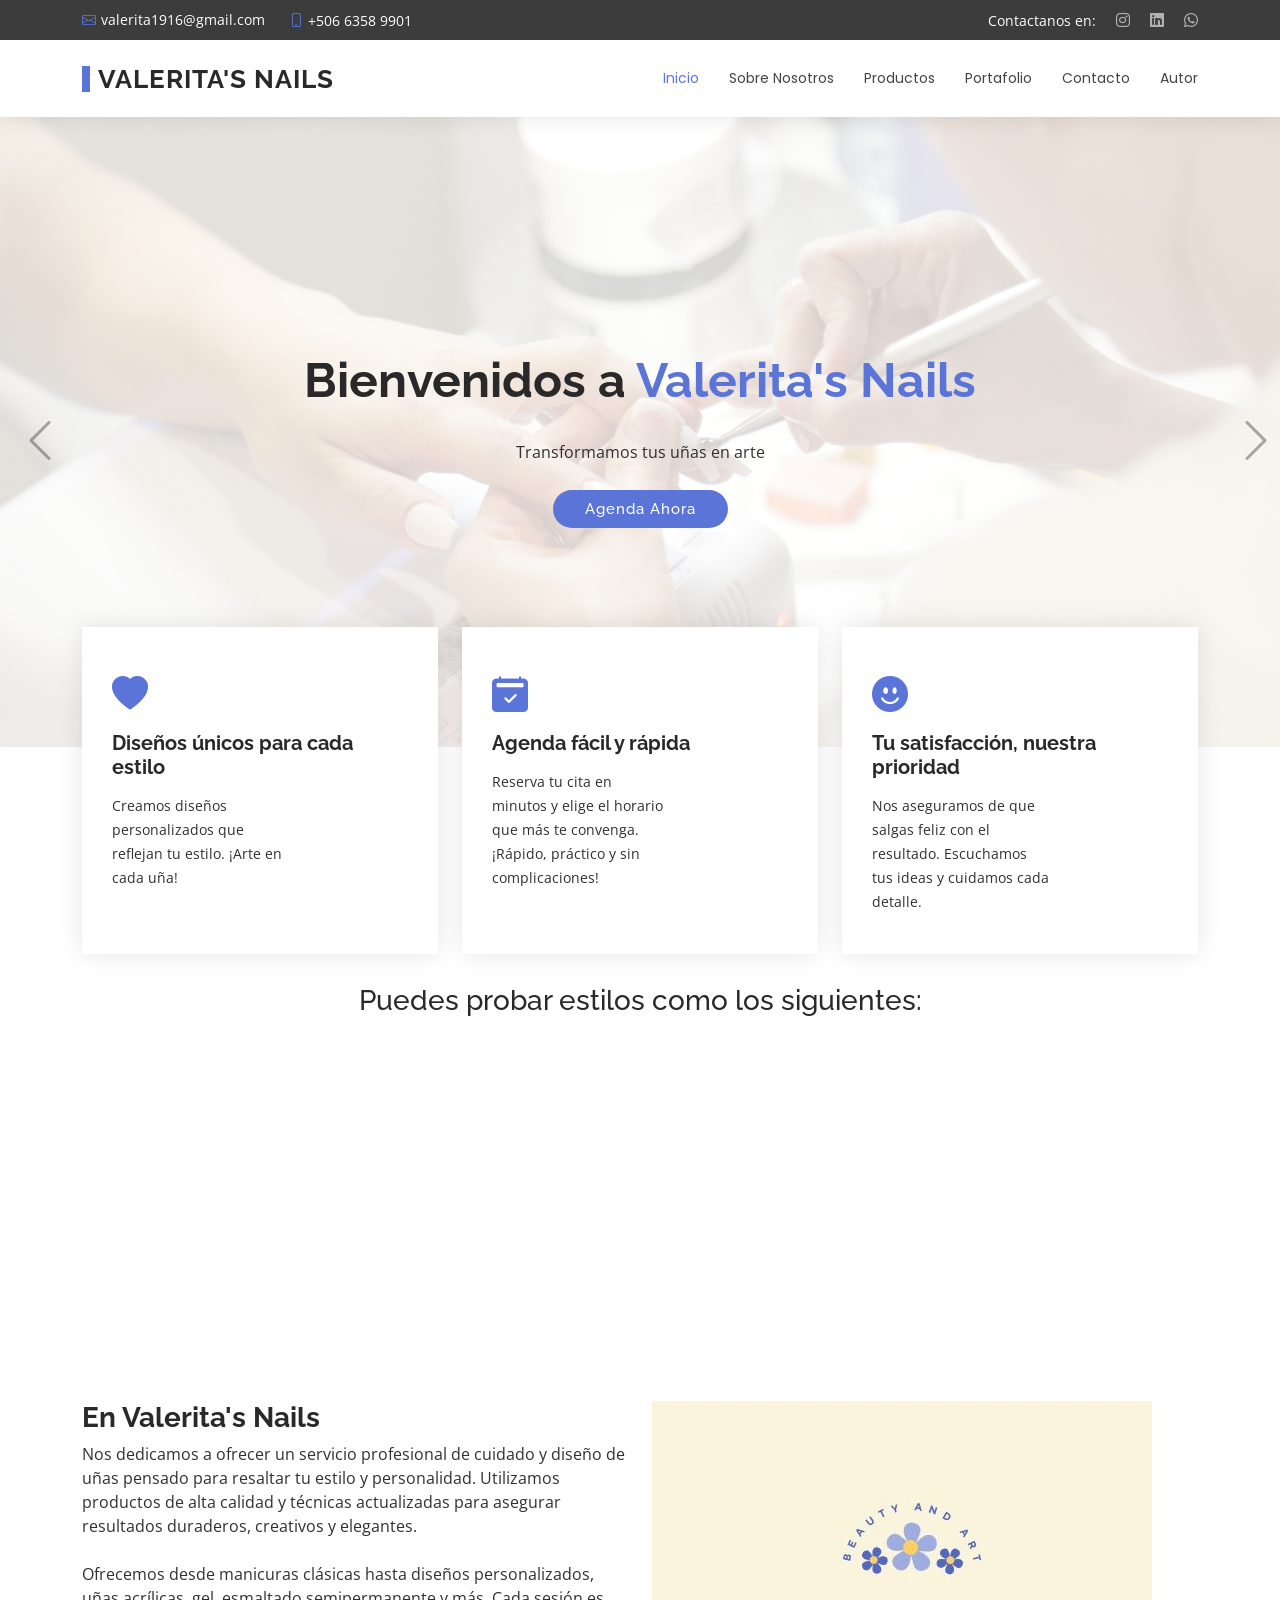
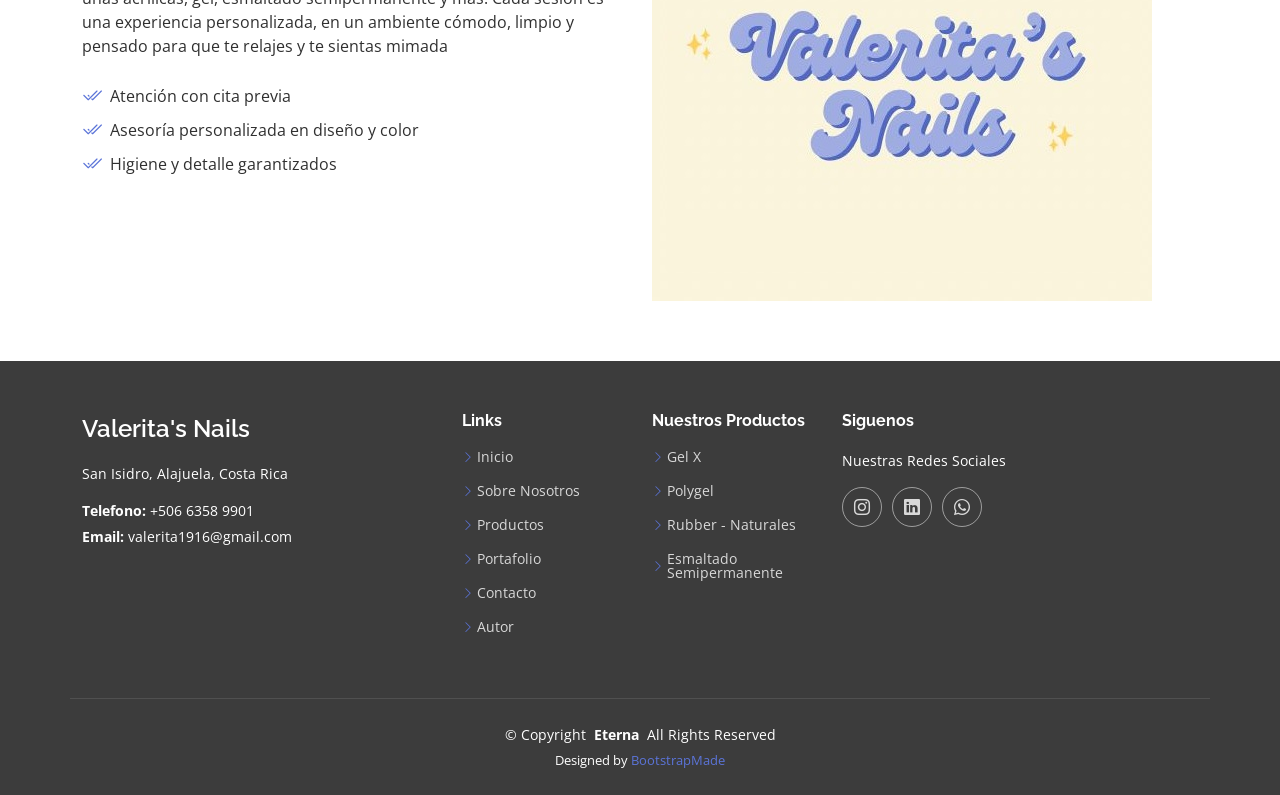
<file: index.html>
<!DOCTYPE html>
<html lang="en">

<head>
  <meta charset="utf-8">
  <meta content="width=device-width, initial-scale=1.0" name="viewport">
  <title>Inicio - Valerita's Nails</title>
  <meta name="description" content="">
  <meta name="keywords" content="">

  <!-- Favicons -->
  <link href="assets/img/favicon.png" rel="icon">
  <link href="assets/img/apple-touch-icon.png" rel="apple-touch-icon">

  <!-- Fonts -->
  <link href="https://fonts.googleapis.com" rel="preconnect">
  <link href="https://fonts.gstatic.com" rel="preconnect" crossorigin>
  <link
    href="https://fonts.googleapis.com/css2?family=Open+Sans:ital,wght@0,300;0,400;0,500;0,600;0,700;0,800;1,300;1,400;1,500;1,600;1,700;1,800&family=Poppins:ital,wght@0,100;0,200;0,300;0,400;0,500;0,600;0,700;0,800;0,900;1,100;1,200;1,300;1,400;1,500;1,600;1,700;1,800;1,900&family=Raleway:ital,wght@0,100;0,200;0,300;0,400;0,500;0,600;0,700;0,800;0,900;1,100;1,200;1,300;1,400;1,500;1,600;1,700;1,800;1,900&display=swap"
    rel="stylesheet">

  <!-- Vendor CSS Files -->
  <link href="assets/vendor/bootstrap/css/bootstrap.min.css" rel="stylesheet">
  <link href="assets/vendor/bootstrap-icons/bootstrap-icons.css" rel="stylesheet">
  <link href="assets/vendor/aos/aos.css" rel="stylesheet">
  <link href="assets/vendor/swiper/swiper-bundle.min.css" rel="stylesheet">
  <link href="assets/vendor/glightbox/css/glightbox.min.css" rel="stylesheet">

  <!-- Main CSS File -->
  <link href="assets/css/main.css" rel="stylesheet">

  <!-- =======================================================
  * Template Name: Eterna
  * Template URL: https://bootstrapmade.com/eterna-free-multipurpose-bootstrap-template/
  * Updated: Jun 25 2025 with Bootstrap v5.3.6
  * Author: BootstrapMade.com
  * License: https://bootstrapmade.com/license/
  ======================================================== -->
</head>

<body class="index-page">

  <header id="header" class="header sticky-top">

    <div class="topbar d-flex align-items-center dark-background">
      <div class="container d-flex justify-content-center justify-content-md-between">
        <div class="contact-info d-flex align-items-center">
          <i class="bi bi-envelope d-flex align-items-center"><a
              href="mailto:valerita1916@gmail.com">valerita1916@gmail.com</a></i>
          <i class="bi bi-phone d-flex align-items-center ms-4"><span>+506 6358 9901</span></i>
        </div>
        <div class="social-links d-none d-md-flex align-items-center">
          <p class="text-white mb-0">Contactanos en:</p>
          <a href="https://www.instagram.com/valeritas_nails/?hl=en" class="instagram"><i
              class="bi bi-instagram"></i></a>
          <a href="https://www.linkedin.com/in/valeria-vallejos-42b00723a/" class="linkedin"><i
              class="bi bi-linkedin"></i></a>
          <a href="https://wa.me/50663589901" class="whatsapp"><i class="bi bi-whatsapp"></i></a>
        </div>
      </div>
    </div><!-- End Top Bar -->

    <div class="branding">

      <div class="container position-relative d-flex align-items-center justify-content-between">
        <a href="index.html" class="logo d-flex align-items-center">
          <!-- Uncomment the line below if you also wish to use an image logo -->
          <!-- <img src="assets/img/logo.webp" alt=""> -->
          <h1 class="sitename">Valerita's Nails<br></h1>
        </a>

        <nav id="navmenu" class="navmenu">
          <ul>
            <li><a href="index.html" class="active">Inicio</a></li>
            <li><a href="about.html">Sobre Nosotros</a></li>
            <li><a href="products.html">Productos</a></li>
            <li><a href="portfolio.html">Portafolio</a></li>
            <li><a href="contact.html">Contacto</a></li>
            <li><a href="author.html">Autor</a></li>
          </ul>
          <i class="mobile-nav-toggle d-xl-none bi bi-list"></i>
        </nav>

      </div>

    </div>

  </header>

  <main class="main">

    <!-- Hero Section -->
    <section id="hero" class="hero section">

      <div id="hero-carousel" class="carousel slide carousel-fade" data-bs-ride="carousel" data-bs-interval="5000">

        <div class="carousel-item active">
          <img src="assets/img/NailsSalon1.jpg" alt="">
          <div class="carousel-container">
            <h2>Bienvenidos a <span>Valerita's Nails</span></h2>
            <p class="text-center">Transformamos tus uñas en arte</p>
            <a href="contact.html" class="btn-get-started">Agenda Ahora</a>
          </div>
        </div><!-- End Carousel Item -->

        <div class="carousel-item">
          <img src="assets/img/NailSalon2.jpg" alt="">
          <div class="carousel-container">
            <h2 class="text-center">Tu espacio de belleza y estilo para uñas impecables</h2>
            <p>Porque unas uñas bien hechas no son un lujo, son una forma de expresión.</p>
            <a href="contact.html" class="btn-get-started">Agenda Ahora</a>
          </div>
        </div><!-- End Carousel Item -->

        <a class="carousel-control-prev" href="#hero-carousel" role="button" data-bs-slide="prev">
          <span class="carousel-control-prev-icon bi bi-chevron-left" aria-hidden="true"></span>
        </a>

        <a class="carousel-control-next" href="#hero-carousel" role="button" data-bs-slide="next">
          <span class="carousel-control-next-icon bi bi-chevron-right" aria-hidden="true"></span>
        </a>

      </div>

      <div class="featured container">

        <div class="row gy-4">

          <div class="col-lg-4 d-flex" data-aos="fade-up" data-aos-delay="100">
            <div class="featured-item position-relative">
              <div class="icon"><i class="bi bi-heart-fill"></i></div>
              <h4>Diseños únicos para cada estilo</h4>
              <p>Creamos diseños personalizados que reflejan tu estilo. ¡Arte en cada uña!</p>
            </div>
          </div><!-- End Featured Item -->

          <div class="col-lg-4 d-flex" data-aos="fade-up" data-aos-delay="200">
            <div class="featured-item position-relative">
              <div class="icon"><i class="bi bi-calendar2-check-fill"></i></div>
              <h4>Agenda fácil y rápida</h4>
              <p>Reserva tu cita en minutos y elige el horario que más te convenga. ¡Rápido, práctico y sin
                complicaciones!</p>
            </div>
          </div><!-- End Featured Item -->

          <div class="col-lg-4 d-flex" data-aos="fade-up" data-aos-delay="300">
            <div class="featured-item position-relative">
              <div class="icon"><i class="bi bi-emoji-smile-fill"></i></div>
              <h4>Tu satisfacción, nuestra prioridad</h4>
              <p>Nos aseguramos de que salgas feliz con el resultado. Escuchamos tus ideas y cuidamos cada detalle.</p>
            </div>
          </div><!-- End Featured Item -->

        </div>

      </div>

    </section><!-- /Hero Section -->

    <div class="container ml-4" data-aos="fade-up" data-aos-delay="100">
      <h3 class="text-center">Puedes probar estilos como los siguientes:</h3>
      <div class="d-flex justify-content-center">
        <iframe width="560" height="315" src="https://www.youtube.com/embed/O_S5QHMNObU?si=uukbYynimd-a6kRy"
          title="YouTube video player" frameborder="0"
          allow="accelerometer; autoplay; clipboard-write; encrypted-media; gyroscope; picture-in-picture; web-share"
          referrerpolicy="strict-origin-when-cross-origin" allowfullscreen>
        </iframe>
      </div>
    </div>

    <!-- About Section -->
    <section id="about" class="section about">

      <div class="container" data-aos="fade-up" data-aos-delay="100">

        <div class="row gy-4">
          <div class="col-lg-6 order-1 order-lg-2">
            <img src="assets/img/ValeritasNailsLogo.jpg" class="img-fluid" alt="">
          </div>
          <div class="col-lg-6 order-2 order-lg-1 content">
            <h3>En Valerita's Nails</h3>
            <p class="">
              Nos dedicamos a ofrecer un servicio profesional de cuidado y diseño de uñas pensado para resaltar tu
              estilo y personalidad. Utilizamos productos de alta calidad y técnicas actualizadas para asegurar
              resultados duraderos, creativos y elegantes. <br> <br>
              Ofrecemos desde manicuras clásicas hasta diseños personalizados, uñas acrílicas, gel, esmaltado
              semipermanente y más. Cada sesión es una experiencia personalizada, en un ambiente cómodo, limpio y
              pensado para que te relajes y te sientas mimada
            </p>
            <ul>
              <li><i class="bi bi-check2-all"></i> <span>Atención con cita previa</span></li>
              <li><i class="bi bi-check2-all"></i> <span>Asesoría personalizada en diseño y color</span></li>
              <li><i class="bi bi-check2-all"></i> <span>Higiene y detalle garantizados</span></li>
            </ul>

          </div>
        </div>

      </div>

    </section><!-- /About Section -->

  </main>

  <footer id="footer" class="footer position-relative dark-background">

    <div class="container footer-top">
      <div class="row gy-4">
        <div class="col-lg-4 col-md-6 footer-about">
          <a href="index.html" class="d-flex align-items-center">
            <span class="sitename">Valerita's Nails</span>
          </a>
          <div class="footer-contact pt-3">
            <p>San Isidro, Alajuela, Costa Rica</p>
            <p class="mt-3"><strong>Telefono:</strong> <span>+506 6358 9901</span></p>
            <p><strong>Email:</strong> <span>valerita1916@gmail.com</span></p>
          </div>
        </div>

        <div class="col-lg-2 col-md-3 footer-links">
          <h4>Links</h4>
          <ul>
            <li><i class="bi bi-chevron-right"></i> <a href="index.html">Inicio</a></li>
            <li><i class="bi bi-chevron-right"></i> <a href="about.html">Sobre Nosotros</a></li>
            <li><i class="bi bi-chevron-right"></i> <a href="products.html">Productos</a></li>
            <li><i class="bi bi-chevron-right"></i> <a href="portfolio.html">Portafolio</a></li>
            <li><i class="bi bi-chevron-right"></i> <a href="contact.html">Contacto</a></li>
            <li><i class="bi bi-chevron-right"></i> <a href="author.html">Autor</a></li>
          </ul>
        </div>

        <div class="col-lg-2 col-md-3 footer-links">
          <h4>Nuestros Productos</h4>
          <ul>
            <li><i class="bi bi-chevron-right"></i> <a href="products.html">Gel X</a></li>
            <li><i class="bi bi-chevron-right"></i> <a href="products.html">Polygel</a></li>
            <li><i class="bi bi-chevron-right"></i> <a href="products.html">Rubber - Naturales</a></li>
            <li><i class="bi bi-chevron-right"></i> <a href="products.html">Esmaltado Semipermanente</a></li>
          </ul>
        </div>

        <div class="col-lg-4 col-md-12">
          <h4>Siguenos</h4>
          <p>Nuestras Redes Sociales</p>
          <div class="social-links d-flex">
            <a href="https://www.instagram.com/valeritas_nails"><i class="bi bi-instagram"></i></a>
            <a href="https://www.linkedin.com/in/valeria-vallejos-42b00723a/"><i class="bi bi-linkedin"></i></a>
            <a href="https://wa.me/50663589901"><i class="bi bi-whatsapp"></i></a>
          </div>
        </div>

      </div>
    </div>

    <div class="container copyright text-center mt-4">
      <p>© <span>Copyright</span> <strong class="px-1 sitename">Eterna</strong> <span>All Rights Reserved</span></p>
      <div class="credits">
        <!-- All the links in the footer should remain intact. -->
        <!-- You can delete the links only if you've purchased the pro version. -->
        <!-- Licensing information: https://bootstrapmade.com/license/ -->
        <!-- Purchase the pro version with working PHP/AJAX contact form: [buy-url] -->
        Designed by <a href="https://bootstrapmade.com/">BootstrapMade</a>
      </div>
    </div>

  </footer>

  <!-- Scroll Top -->
  <a href="#" id="scroll-top" class="scroll-top d-flex align-items-center justify-content-center"><i
      class="bi bi-arrow-up-short"></i></a>

  <!-- Preloader -->
  <div id="preloader"></div>

  <!-- Vendor JS Files -->
  <script src="assets/vendor/bootstrap/js/bootstrap.bundle.min.js"></script>
  <script src="assets/vendor/php-email-form/validate.js"></script>
  <script src="assets/vendor/aos/aos.js"></script>
  <script src="assets/vendor/swiper/swiper-bundle.min.js"></script>
  <script src="assets/vendor/purecounter/purecounter_vanilla.js"></script>
  <script src="assets/vendor/waypoints/noframework.waypoints.js"></script>
  <script src="assets/vendor/glightbox/js/glightbox.min.js"></script>
  <script src="assets/vendor/imagesloaded/imagesloaded.pkgd.min.js"></script>
  <script src="assets/vendor/isotope-layout/isotope.pkgd.min.js"></script>

  <!-- Main JS File -->
  <script src="assets/js/main.js"></script>

</body>

</html>
</file>
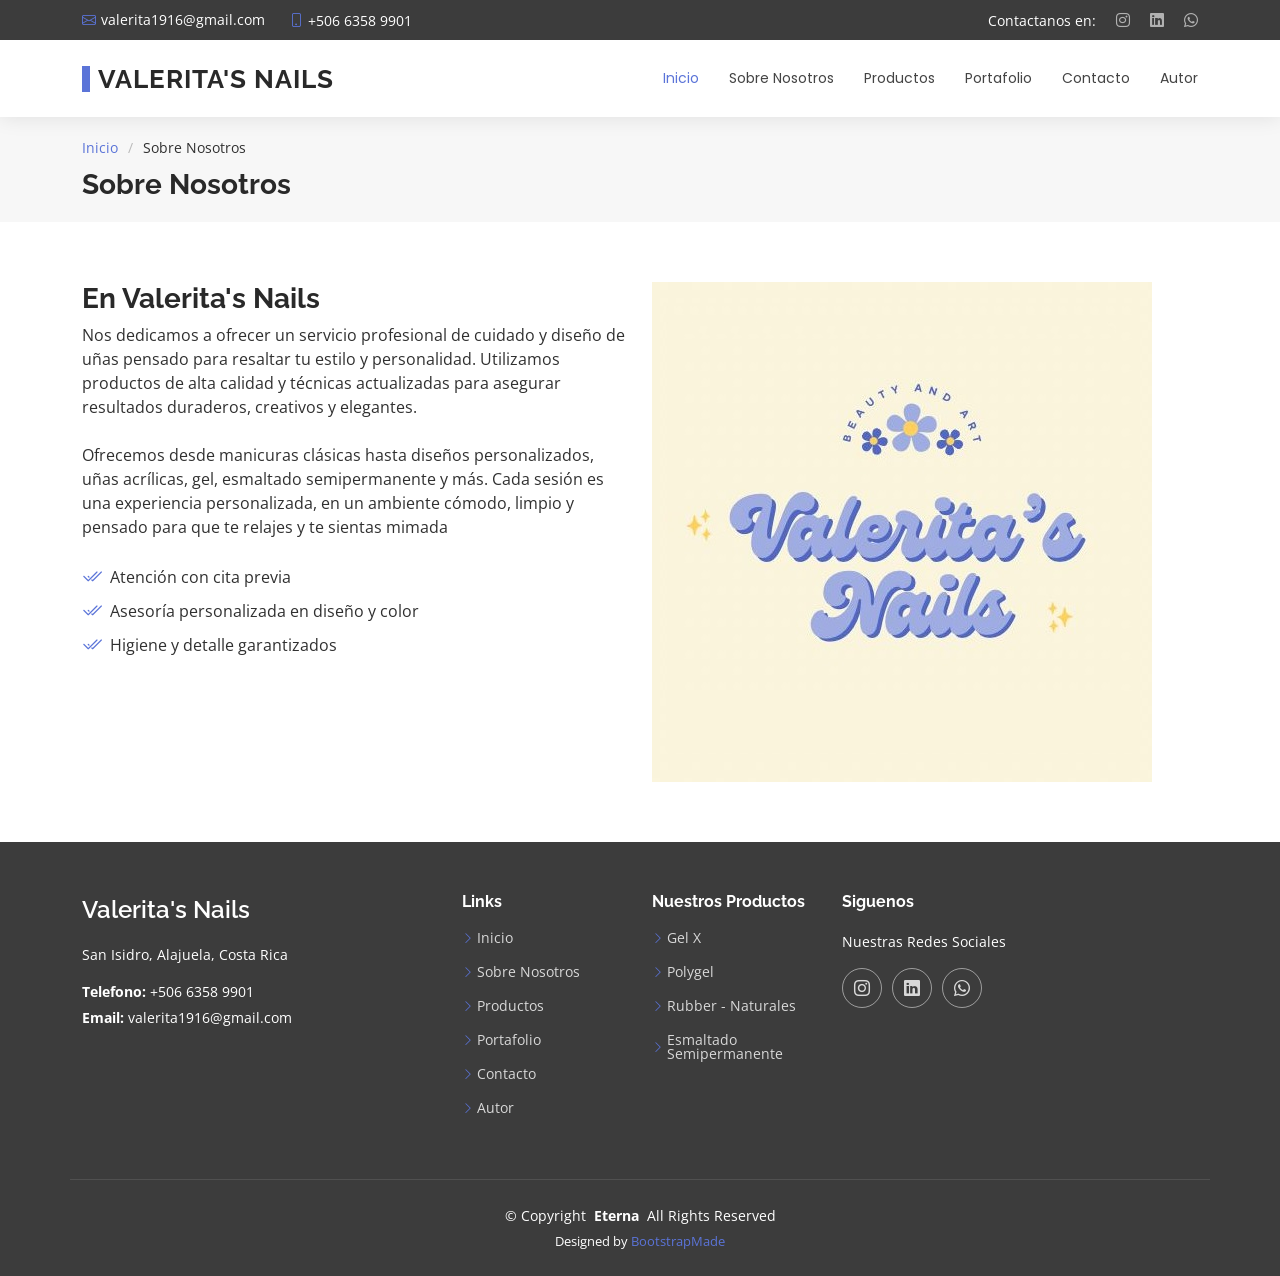
<file: about.html>
<!DOCTYPE html>
<html lang="en">

<head>
  <meta charset="utf-8">
  <meta content="width=device-width, initial-scale=1.0" name="viewport">
  <title>Sobre Nosotros - Valerita's Nails</title>
  <meta name="description" content="">
  <meta name="keywords" content="">

  <!-- Favicons -->
  <link href="assets/img/favicon.png" rel="icon">
  <link href="assets/img/apple-touch-icon.png" rel="apple-touch-icon">

  <!-- Fonts -->
  <link href="https://fonts.googleapis.com" rel="preconnect">
  <link href="https://fonts.gstatic.com" rel="preconnect" crossorigin>
  <link href="https://fonts.googleapis.com/css2?family=Open+Sans:ital,wght@0,300;0,400;0,500;0,600;0,700;0,800;1,300;1,400;1,500;1,600;1,700;1,800&family=Poppins:ital,wght@0,100;0,200;0,300;0,400;0,500;0,600;0,700;0,800;0,900;1,100;1,200;1,300;1,400;1,500;1,600;1,700;1,800;1,900&family=Raleway:ital,wght@0,100;0,200;0,300;0,400;0,500;0,600;0,700;0,800;0,900;1,100;1,200;1,300;1,400;1,500;1,600;1,700;1,800;1,900&display=swap" rel="stylesheet">

  <!-- Vendor CSS Files -->
  <link href="assets/vendor/bootstrap/css/bootstrap.min.css" rel="stylesheet">
  <link href="assets/vendor/bootstrap-icons/bootstrap-icons.css" rel="stylesheet">
  <link href="assets/vendor/aos/aos.css" rel="stylesheet">
  <link href="assets/vendor/swiper/swiper-bundle.min.css" rel="stylesheet">
  <link href="assets/vendor/glightbox/css/glightbox.min.css" rel="stylesheet">

  <!-- Main CSS File -->
  <link href="assets/css/main.css" rel="stylesheet">

  <!-- =======================================================
  * Template Name: Eterna
  * Template URL: https://bootstrapmade.com/eterna-free-multipurpose-bootstrap-template/
  * Updated: Jun 25 2025 with Bootstrap v5.3.6
  * Author: BootstrapMade.com
  * License: https://bootstrapmade.com/license/
  ======================================================== -->
</head>

<body class="about-page">

  <header id="header" class="header sticky-top">

    <div class="topbar d-flex align-items-center dark-background">
      <div class="container d-flex justify-content-center justify-content-md-between">
        <div class="contact-info d-flex align-items-center">
          <i class="bi bi-envelope d-flex align-items-center"><a href="mailto:valerita1916@gmail.com">valerita1916@gmail.com</a></i>
          <i class="bi bi-phone d-flex align-items-center ms-4"><span>+506 6358 9901</span></i>
        </div>
        <div class="social-links d-none d-md-flex align-items-center">
          <p class="text-white mb-0">Contactanos en:</p>
          <a href="https://www.instagram.com/valeritas_nails/?hl=en" class="instagram"><i class="bi bi-instagram"></i></a>
          <a href="https://www.linkedin.com/in/valeria-vallejos-42b00723a/" class="linkedin"><i class="bi bi-linkedin"></i></a>
          <a href="https://wa.me/50663589901" class="whatsapp"><i class="bi bi-whatsapp"></i></a>
        </div>
      </div>
    </div><!-- End Top Bar -->

    <div class="branding">

      <div class="container position-relative d-flex align-items-center justify-content-between">
        <a href="index.html" class="logo d-flex align-items-center">
          <!-- Uncomment the line below if you also wish to use an image logo -->
          <!-- <img src="assets/img/logo.webp" alt=""> -->
          <h1 class="sitename">Valerita's Nails<br></h1>
        </a>

        <nav id="navmenu" class="navmenu">
          <ul>
            <li><a href="index.html" class="active">Inicio</a></li>
            <li><a href="about.html">Sobre Nosotros</a></li>
            <li><a href="products.html">Productos</a></li>
            <li><a href="portfolio.html">Portafolio</a></li>
            <li><a href="contact.html">Contacto</a></li>
            <li><a href="author.html">Autor</a></li>
          </ul>
          <i class="mobile-nav-toggle d-xl-none bi bi-list"></i>
        </nav>

      </div>

    </div>

  </header>

  <main class="main">

    <!-- Page Title -->
    <div class="page-title" data-aos="fade">
      <div class="container">
        <nav class="breadcrumbs">
          <ol>
            <li><a href="index.html">Inicio</a></li>
            <li class="current">Sobre Nosotros</li>
          </ol>
        </nav>
        <h1>Sobre Nosotros</h1>
      </div>
    </div><!-- End Page Title -->

    <!-- About Section -->
    <section id="about" class="section about">

      <div class="container" data-aos="fade-up" data-aos-delay="100">

        <div class="row gy-4">
          <div class="col-lg-6 order-1 order-lg-2">
            <img src="assets/img/ValeritasNailsLogo.jpg" class="img-fluid" alt="">
          </div>
          <div class="col-lg-6 order-2 order-lg-1 content">
            <h3>En Valerita's Nails</h3>
            <p class="">
              Nos dedicamos a ofrecer un servicio profesional de cuidado y diseño de uñas pensado para resaltar tu estilo y personalidad. Utilizamos productos de alta calidad y técnicas actualizadas para asegurar resultados duraderos, creativos y elegantes. <br> <br>
              Ofrecemos desde manicuras clásicas hasta diseños personalizados, uñas acrílicas, gel, esmaltado semipermanente y más. Cada sesión es una experiencia personalizada, en un ambiente cómodo, limpio y pensado para que te relajes y te sientas mimada
            </p>
            <ul>
              <li><i class="bi bi-check2-all"></i> <span>Atención con cita previa</span></li>
              <li><i class="bi bi-check2-all"></i> <span>Asesoría personalizada en diseño y color</span></li>
              <li><i class="bi bi-check2-all"></i> <span>Higiene y detalle garantizados</span></li>
            </ul>
            
          </div>
        </div>

      </div>

    </section><!-- /About Section -->

  </main>

  <footer id="footer" class="footer position-relative dark-background">

    <div class="container footer-top">
      <div class="row gy-4">
        <div class="col-lg-4 col-md-6 footer-about">
          <a href="index.html" class="d-flex align-items-center">
            <span class="sitename">Valerita's Nails</span>
          </a>
          <div class="footer-contact pt-3">
            <p>San Isidro, Alajuela, Costa Rica</p>
            <p class="mt-3"><strong>Telefono:</strong> <span>+506 6358 9901</span></p>
            <p><strong>Email:</strong> <span>valerita1916@gmail.com</span></p>
          </div>
        </div>

        <div class="col-lg-2 col-md-3 footer-links">
          <h4>Links</h4>
          <ul>
            <li><i class="bi bi-chevron-right"></i> <a href="index.html">Inicio</a></li>
            <li><i class="bi bi-chevron-right"></i> <a href="about.html">Sobre Nosotros</a></li>
            <li><i class="bi bi-chevron-right"></i> <a href="products.html">Productos</a></li>
            <li><i class="bi bi-chevron-right"></i> <a href="portfolio.html">Portafolio</a></li>
            <li><i class="bi bi-chevron-right"></i> <a href="contact.html">Contacto</a></li>
            <li><i class="bi bi-chevron-right"></i> <a href="author.html">Autor</a></li>
          </ul>
        </div>

        <div class="col-lg-2 col-md-3 footer-links">
          <h4>Nuestros Productos</h4>
          <ul>
            <li><i class="bi bi-chevron-right"></i> <a href="products.html">Gel X</a></li>
            <li><i class="bi bi-chevron-right"></i> <a href="products.html">Polygel</a></li>
            <li><i class="bi bi-chevron-right"></i> <a href="products.html">Rubber - Naturales</a></li>
            <li><i class="bi bi-chevron-right"></i> <a href="products.html">Esmaltado Semipermanente</a></li>
          </ul>
        </div>

        <div class="col-lg-4 col-md-12">
          <h4>Siguenos</h4>
          <p>Nuestras Redes Sociales</p>
          <div class="social-links d-flex">
            <a href="valerita1916@gmail.com"><i class="bi bi-instagram"></i></a>
            <a href="https://www.linkedin.com/in/valeria-vallejos-42b00723a/"><i class="bi bi-linkedin"></i></a>
            <a href="https://wa.me/50663589901"><i class="bi bi-whatsapp"></i></a>
          </div>
        </div>

      </div>
    </div>

    <div class="container copyright text-center mt-4">
      <p>© <span>Copyright</span> <strong class="px-1 sitename">Eterna</strong> <span>All Rights Reserved</span></p>
      <div class="credits">
        <!-- All the links in the footer should remain intact. -->
        <!-- You can delete the links only if you've purchased the pro version. -->
        <!-- Licensing information: https://bootstrapmade.com/license/ -->
        <!-- Purchase the pro version with working PHP/AJAX contact form: [buy-url] -->
        Designed by <a href="https://bootstrapmade.com/">BootstrapMade</a>
      </div>
    </div>

  </footer>

  <!-- Scroll Top -->
  <a href="#" id="scroll-top" class="scroll-top d-flex align-items-center justify-content-center"><i class="bi bi-arrow-up-short"></i></a>

  <!-- Preloader -->
  <div id="preloader"></div>

  <!-- Vendor JS Files -->
  <script src="assets/vendor/bootstrap/js/bootstrap.bundle.min.js"></script>
  <script src="assets/vendor/php-email-form/validate.js"></script>
  <script src="assets/vendor/aos/aos.js"></script>
  <script src="assets/vendor/swiper/swiper-bundle.min.js"></script>
  <script src="assets/vendor/purecounter/purecounter_vanilla.js"></script>
  <script src="assets/vendor/waypoints/noframework.waypoints.js"></script>
  <script src="assets/vendor/glightbox/js/glightbox.min.js"></script>
  <script src="assets/vendor/imagesloaded/imagesloaded.pkgd.min.js"></script>
  <script src="assets/vendor/isotope-layout/isotope.pkgd.min.js"></script>

  <!-- Main JS File -->
  <script src="assets/js/main.js"></script>

</body>

</html>
</file>
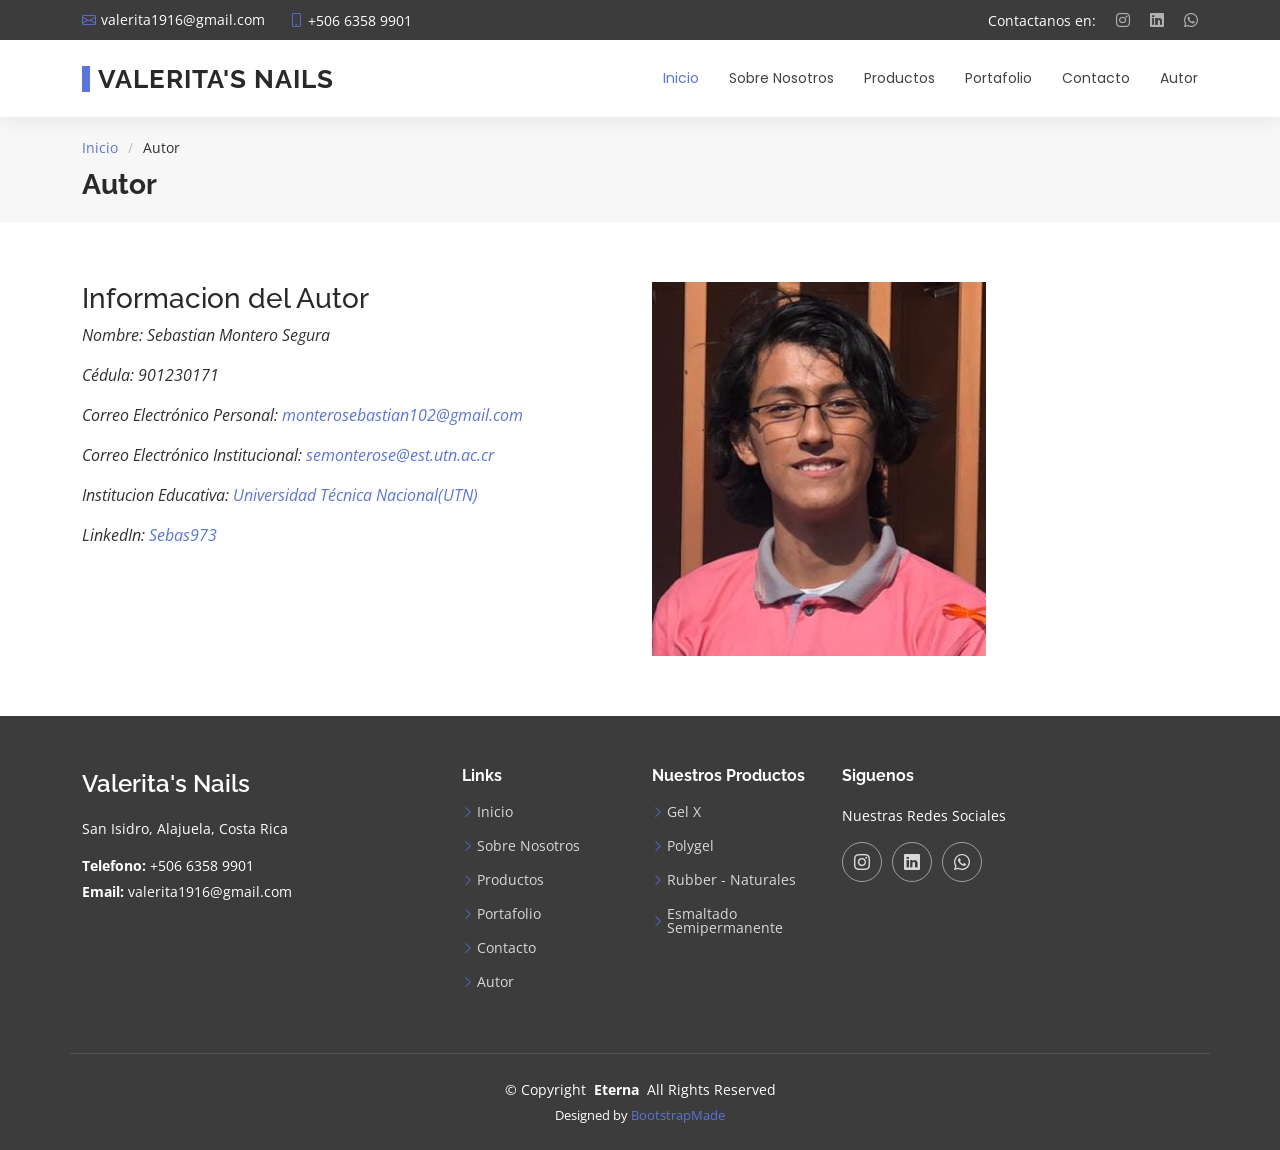
<file: author.html>
<!DOCTYPE html>
<html lang="en">

<head>
  <meta charset="utf-8">
  <meta content="width=device-width, initial-scale=1.0" name="viewport">
  <title>Autor - Valerita's Nails</title>
  <meta name="description" content="">
  <meta name="keywords" content="">

  <!-- Favicons -->
  <link href="assets/img/favicon.png" rel="icon">
  <link href="assets/img/apple-touch-icon.png" rel="apple-touch-icon">

  <!-- Fonts -->
  <link href="https://fonts.googleapis.com" rel="preconnect">
  <link href="https://fonts.gstatic.com" rel="preconnect" crossorigin>
  <link href="https://fonts.googleapis.com/css2?family=Open+Sans:ital,wght@0,300;0,400;0,500;0,600;0,700;0,800;1,300;1,400;1,500;1,600;1,700;1,800&family=Poppins:ital,wght@0,100;0,200;0,300;0,400;0,500;0,600;0,700;0,800;0,900;1,100;1,200;1,300;1,400;1,500;1,600;1,700;1,800;1,900&family=Raleway:ital,wght@0,100;0,200;0,300;0,400;0,500;0,600;0,700;0,800;0,900;1,100;1,200;1,300;1,400;1,500;1,600;1,700;1,800;1,900&display=swap" rel="stylesheet">

  <!-- Vendor CSS Files -->
  <link href="assets/vendor/bootstrap/css/bootstrap.min.css" rel="stylesheet">
  <link href="assets/vendor/bootstrap-icons/bootstrap-icons.css" rel="stylesheet">
  <link href="assets/vendor/aos/aos.css" rel="stylesheet">
  <link href="assets/vendor/swiper/swiper-bundle.min.css" rel="stylesheet">
  <link href="assets/vendor/glightbox/css/glightbox.min.css" rel="stylesheet">

  <!-- Main CSS File -->
  <link href="assets/css/main.css" rel="stylesheet">

  <!-- =======================================================
  * Template Name: Eterna
  * Template URL: https://bootstrapmade.com/eterna-free-multipurpose-bootstrap-template/
  * Updated: Jun 25 2025 with Bootstrap v5.3.6
  * Author: BootstrapMade.com
  * License: https://bootstrapmade.com/license/
  ======================================================== -->
</head>

<body class="about-page">

  <header id="header" class="header sticky-top">

    <div class="topbar d-flex align-items-center dark-background">
      <div class="container d-flex justify-content-center justify-content-md-between">
        <div class="contact-info d-flex align-items-center">
          <i class="bi bi-envelope d-flex align-items-center"><a href="mailto:valerita1916@gmail.com">valerita1916@gmail.com</a></i>
          <i class="bi bi-phone d-flex align-items-center ms-4"><span>+506 6358 9901</span></i>
        </div>
        <div class="social-links d-none d-md-flex align-items-center">
          <p class="text-white mb-0">Contactanos en:</p>
          <a href="https://www.instagram.com/valeritas_nails/?hl=en" class="instagram"><i class="bi bi-instagram"></i></a>
          <a href="https://www.linkedin.com/in/valeria-vallejos-42b00723a/" class="linkedin"><i class="bi bi-linkedin"></i></a>
          <a href="https://wa.me/50663589901" class="whatsapp"><i class="bi bi-whatsapp"></i></a>
        </div>
      </div>
    </div><!-- End Top Bar -->

    <div class="branding">

      <div class="container position-relative d-flex align-items-center justify-content-between">
        <a href="index.html" class="logo d-flex align-items-center">
          <!-- Uncomment the line below if you also wish to use an image logo -->
          <!-- <img src="assets/img/logo.webp" alt=""> -->
          <h1 class="sitename">Valerita's Nails<br></h1>
        </a>

        <nav id="navmenu" class="navmenu">
          <ul>
            <li><a href="index.html" class="active">Inicio</a></li>
            <li><a href="about.html">Sobre Nosotros</a></li>
            <li><a href="products.html">Productos</a></li>
            <li><a href="portfolio.html">Portafolio</a></li>
            <li><a href="contact.html">Contacto</a></li>
            <li><a href="author.html">Autor</a></li>
          </ul>
          <i class="mobile-nav-toggle d-xl-none bi bi-list"></i>
        </nav>

      </div>

    </div>

  </header>

  <main class="main">

    <!-- Page Title -->
    <div class="page-title" data-aos="fade">
      <div class="container">
        <nav class="breadcrumbs">
          <ol>
            <li><a href="index.html">Inicio</a></li>
            <li class="current">Autor</li>
          </ol>
        </nav>
        <h1>Autor</h1>
      </div>
    </div><!-- End Page Title -->

    <!-- Autor Section -->
    <section id="Autor" class="section Autor">

      <div class="container" data-aos="fade-up" data-aos-delay="100">

        <div class="row gy-4">
          <div class="col-lg-6 order-1 order-lg-2">
            <img src="assets/img/Autor.png" class="img-fluid" alt="">
          </div>
          <div class="col-lg-6 order-2 order-lg-1 content">
            <h3>Informacion del Autor</h3>
            <p class="fst-italic">
              Nombre: Sebastian Montero Segura
            </p>

            <p class="fst-italic">
              Cédula: 901230171
            </p>

            <p class="fst-italic">
              Correo Electrónico Personal: <a href="mailto:monterosebastian102@gmail.com">monterosebastian102@gmail.com</a>
            </p>

            <p class="fst-italic">
              Correo Electrónico Institucional: <a href="mailto:semonterose@est.utn.ac.cr">semonterose@est.utn.ac.cr</a>
            </p>

            <p class="fst-italic">
              Institucion Educativa: <a href="https://www.utn.ac.cr/" target="_blank">Universidad Técnica Nacional(UTN)</a>
            </p>

            <p class="fst-italic">
              LinkedIn: <a href="https://www.linkedin.com/in/sebas973/" target="_blank">Sebas973</a>
            </p>
          </div>
        </div>

      </div>

    </section><!-- /Autor Section -->

  </main>

  <footer id="footer" class="footer position-relative dark-background">

    <div class="container footer-top">
      <div class="row gy-4">
        <div class="col-lg-4 col-md-6 footer-about">
          <a href="index.html" class="d-flex align-items-center">
            <span class="sitename">Valerita's Nails</span>
          </a>
          <div class="footer-contact pt-3">
            <p>San Isidro, Alajuela, Costa Rica</p>
            <p class="mt-3"><strong>Telefono:</strong> <span>+506 6358 9901</span></p>
            <p><strong>Email:</strong> <span>valerita1916@gmail.com</span></p>
          </div>
        </div>

        <div class="col-lg-2 col-md-3 footer-links">
          <h4>Links</h4>
          <ul>
            <li><i class="bi bi-chevron-right"></i> <a href="index.html">Inicio</a></li>
            <li><i class="bi bi-chevron-right"></i> <a href="about.html">Sobre Nosotros</a></li>
            <li><i class="bi bi-chevron-right"></i> <a href="products.html">Productos</a></li>
            <li><i class="bi bi-chevron-right"></i> <a href="portfolio.html">Portafolio</a></li>
            <li><i class="bi bi-chevron-right"></i> <a href="contact.html">Contacto</a></li>
            <li><i class="bi bi-chevron-right"></i> <a href="author.html">Autor</a></li>
          </ul>
        </div>

        <div class="col-lg-2 col-md-3 footer-links">
          <h4>Nuestros Productos</h4>
          <ul>
            <li><i class="bi bi-chevron-right"></i> <a href="products.html">Gel X</a></li>
            <li><i class="bi bi-chevron-right"></i> <a href="products.html">Polygel</a></li>
            <li><i class="bi bi-chevron-right"></i> <a href="products.html">Rubber - Naturales</a></li>
            <li><i class="bi bi-chevron-right"></i> <a href="products.html">Esmaltado Semipermanente</a></li>
          </ul>
        </div>

        <div class="col-lg-4 col-md-12">
          <h4>Siguenos</h4>
          <p>Nuestras Redes Sociales</p>
          <div class="social-links d-flex">
            <a href="valerita1916@gmail.com"><i class="bi bi-instagram"></i></a>
            <a href="https://www.linkedin.com/in/valeria-vallejos-42b00723a/"><i class="bi bi-linkedin"></i></a>
            <a href="https://wa.me/50663589901"><i class="bi bi-whatsapp"></i></a>
          </div>
        </div>

      </div>
    </div>

    <div class="container copyright text-center mt-4">
      <p>© <span>Copyright</span> <strong class="px-1 sitename">Eterna</strong> <span>All Rights Reserved</span></p>
      <div class="credits">
        <!-- All the links in the footer should remain intact. -->
        <!-- You can delete the links only if you've purchased the pro version. -->
        <!-- Licensing information: https://bootstrapmade.com/license/ -->
        <!-- Purchase the pro version with working PHP/AJAX contact form: [buy-url] -->
        Designed by <a href="https://bootstrapmade.com/">BootstrapMade</a>
      </div>
    </div>

  </footer>

  <!-- Scroll Top -->
  <a href="#" id="scroll-top" class="scroll-top d-flex align-items-center justify-content-center"><i class="bi bi-arrow-up-short"></i></a>

  <!-- Preloader -->
  <div id="preloader"></div>

  <!-- Vendor JS Files -->
  <script src="assets/vendor/bootstrap/js/bootstrap.bundle.min.js"></script>
  <script src="assets/vendor/php-email-form/validate.js"></script>
  <script src="assets/vendor/aos/aos.js"></script>
  <script src="assets/vendor/swiper/swiper-bundle.min.js"></script>
  <script src="assets/vendor/purecounter/purecounter_vanilla.js"></script>
  <script src="assets/vendor/waypoints/noframework.waypoints.js"></script>
  <script src="assets/vendor/glightbox/js/glightbox.min.js"></script>
  <script src="assets/vendor/imagesloaded/imagesloaded.pkgd.min.js"></script>
  <script src="assets/vendor/isotope-layout/isotope.pkgd.min.js"></script>

  <!-- Main JS File -->
  <script src="assets/js/main.js"></script>

</body>

</html>
</file>
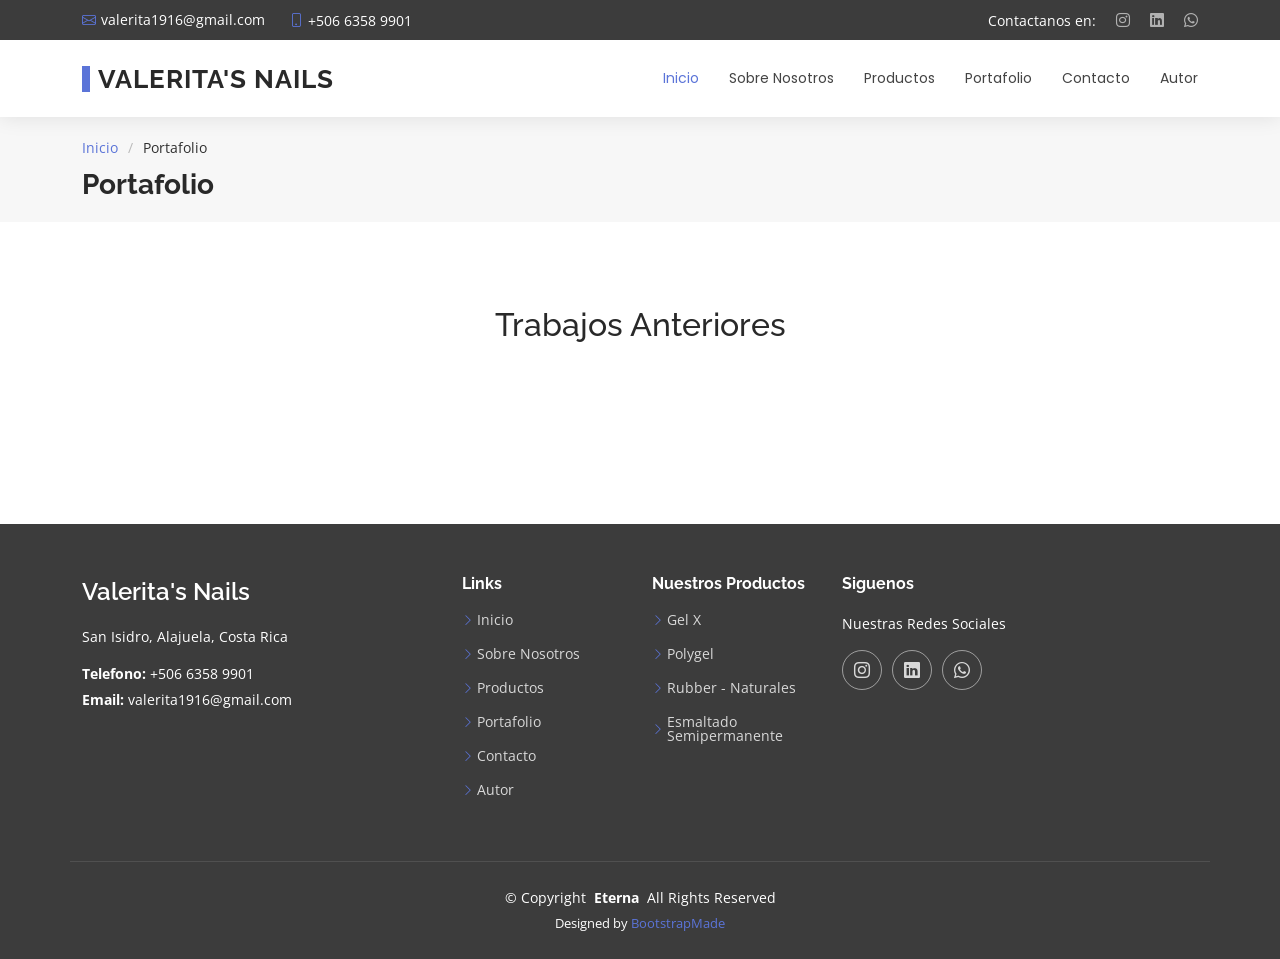
<file: portfolio.html>
<!DOCTYPE html>
<html lang="en">

<head>
  <meta charset="utf-8">
  <meta content="width=device-width, initial-scale=1.0" name="viewport">
  <title>Portafolio - Valerita's Nails</title>
  <meta name="description" content="">
  <meta name="keywords" content="">

  <!-- Favicons -->
  <link href="assets/img/favicon.png" rel="icon">
  <link href="assets/img/apple-touch-icon.png" rel="apple-touch-icon">

  <!-- Fonts -->
  <link href="https://fonts.googleapis.com" rel="preconnect">
  <link href="https://fonts.gstatic.com" rel="preconnect" crossorigin>
  <link
    href="https://fonts.googleapis.com/css2?family=Open+Sans:ital,wght@0,300;0,400;0,500;0,600;0,700;0,800;1,300;1,400;1,500;1,600;1,700;1,800&family=Poppins:ital,wght@0,100;0,200;0,300;0,400;0,500;0,600;0,700;0,800;0,900;1,100;1,200;1,300;1,400;1,500;1,600;1,700;1,800;1,900&family=Raleway:ital,wght@0,100;0,200;0,300;0,400;0,500;0,600;0,700;0,800;0,900;1,100;1,200;1,300;1,400;1,500;1,600;1,700;1,800;1,900&display=swap"
    rel="stylesheet">

  <!-- Vendor CSS Files -->
  <link href="assets/vendor/bootstrap/css/bootstrap.min.css" rel="stylesheet">
  <link href="assets/vendor/bootstrap-icons/bootstrap-icons.css" rel="stylesheet">
  <link href="assets/vendor/aos/aos.css" rel="stylesheet">
  <link href="assets/vendor/swiper/swiper-bundle.min.css" rel="stylesheet">
  <link href="assets/vendor/glightbox/css/glightbox.min.css" rel="stylesheet">

  <script src="https://ajax.googleapis.com/ajax/libs/jquery/1.11.2/jquery.min.js"></script>
  <script async src="https://www.instagram.com/embed.js"></script>

  <!-- Main CSS File -->
  <link href="assets/css/main.css" rel="stylesheet">

  <!-- =======================================================
  * Template Name: Eterna
  * Template URL: https://bootstrapmade.com/eterna-free-multipurpose-bootstrap-template/
  * Updated: Jun 25 2025 with Bootstrap v5.3.6
  * Author: BootstrapMade.com
  * License: https://bootstrapmade.com/license/
  ======================================================== -->
</head>

<body class="portfolio-page" onload="cargarPortafolio()">

  <header id="header" class="header sticky-top">

    <div class="topbar d-flex align-items-center dark-background">
      <div class="container d-flex justify-content-center justify-content-md-between">
        <div class="contact-info d-flex align-items-center">
          <i class="bi bi-envelope d-flex align-items-center"><a
              href="mailto:valerita1916@gmail.com">valerita1916@gmail.com</a></i>
          <i class="bi bi-phone d-flex align-items-center ms-4"><span>+506 6358 9901</span></i>
        </div>
        <div class="social-links d-none d-md-flex align-items-center">
          <p class="text-white mb-0">Contactanos en:</p>
          <a href="https://www.instagram.com/valeritas_nails/?hl=en" class="instagram"><i
              class="bi bi-instagram"></i></a>
          <a href="https://www.linkedin.com/in/valeria-vallejos-42b00723a/" class="linkedin"><i
              class="bi bi-linkedin"></i></a>
          <a href="https://wa.me/50663589901" class="whatsapp"><i class="bi bi-whatsapp"></i></a>
        </div>
      </div>
    </div><!-- End Top Bar -->

    <div class="branding">

      <div class="container position-relative d-flex align-items-center justify-content-between">
        <a href="index.html" class="logo d-flex align-items-center">
          <!-- Uncomment the line below if you also wish to use an image logo -->
          <!-- <img src="assets/img/logo.webp" alt=""> -->
          <h1 class="sitename">Valerita's Nails<br></h1>
        </a>

        <nav id="navmenu" class="navmenu">
          <ul>
            <li><a href="index.html" class="active">Inicio</a></li>
            <li><a href="about.html">Sobre Nosotros</a></li>
            <li><a href="products.html">Productos</a></li>
            <li><a href="portfolio.html">Portafolio</a></li>
            <li><a href="contact.html">Contacto</a></li>
            <li><a href="author.html">Autor</a></li>
          </ul>
          <i class="mobile-nav-toggle d-xl-none bi bi-list"></i>
        </nav>

      </div>

    </div>

  </header>

  <main class="main">

    <!-- Page Title -->
    <div class="page-title" data-aos="fade">
      <div class="container">
        <nav class="breadcrumbs">
          <ol>
            <li><a href="index.html">Inicio</a></li>
            <li class="current">Portafolio</li>
          </ol>
        </nav>
        <h1>Portafolio</h1>
      </div>
    </div><!-- End Page Title -->

    <!-- Portfolio Section -->
    <section id="portfolio" class="portfolio section">

      <div class="container py-4">
        <h2 class="text-center mb-4">Trabajos Anteriores</h2>
        <div class="row row-cols-1 row-cols-md-2 row-cols-xl-3 g-4" id="InstagramPostsContainer"></div>
      </div>

    </section><!-- /Portfolio Section -->

  </main>

  <footer id="footer" class="footer position-relative dark-background">

    <div class="container footer-top">
      <div class="row gy-4">
        <div class="col-lg-4 col-md-6 footer-about">
          <a href="index.html" class="d-flex align-items-center">
            <span class="sitename">Valerita's Nails</span>
          </a>
          <div class="footer-contact pt-3">
            <p>San Isidro, Alajuela, Costa Rica</p>
            <p class="mt-3"><strong>Telefono:</strong> <span>+506 6358 9901</span></p>
            <p><strong>Email:</strong> <span>valerita1916@gmail.com</span></p>
          </div>
        </div>

        <div class="col-lg-2 col-md-3 footer-links">
          <h4>Links</h4>
          <ul>
            <li><i class="bi bi-chevron-right"></i> <a href="index.html">Inicio</a></li>
            <li><i class="bi bi-chevron-right"></i> <a href="about.html">Sobre Nosotros</a></li>
            <li><i class="bi bi-chevron-right"></i> <a href="products.html">Productos</a></li>
            <li><i class="bi bi-chevron-right"></i> <a href="portfolio.html">Portafolio</a></li>
            <li><i class="bi bi-chevron-right"></i> <a href="contact.html">Contacto</a></li>
            <li><i class="bi bi-chevron-right"></i> <a href="author.html">Autor</a></li>
          </ul>
        </div>

        <div class="col-lg-2 col-md-3 footer-links">
          <h4>Nuestros Productos</h4>
          <ul>
            <li><i class="bi bi-chevron-right"></i> <a href="products.html">Gel X</a></li>
            <li><i class="bi bi-chevron-right"></i> <a href="products.html">Polygel</a></li>
            <li><i class="bi bi-chevron-right"></i> <a href="products.html">Rubber - Naturales</a></li>
            <li><i class="bi bi-chevron-right"></i> <a href="products.html">Esmaltado Semipermanente</a></li>
          </ul>
        </div>

        <div class="col-lg-4 col-md-12">
          <h4>Siguenos</h4>
          <p>Nuestras Redes Sociales</p>
          <div class="social-links d-flex">
            <a href="valerita1916@gmail.com"><i class="bi bi-instagram"></i></a>
            <a href="https://www.linkedin.com/in/valeria-vallejos-42b00723a/"><i class="bi bi-linkedin"></i></a>
            <a href="https://wa.me/50663589901"><i class="bi bi-whatsapp"></i></a>
          </div>
        </div>

      </div>
    </div>

    <div class="container copyright text-center mt-4">
      <p>© <span>Copyright</span> <strong class="px-1 sitename">Eterna</strong> <span>All Rights Reserved</span></p>
      <div class="credits">
        <!-- All the links in the footer should remain intact. -->
        <!-- You can delete the links only if you've purchased the pro version. -->
        <!-- Licensing information: https://bootstrapmade.com/license/ -->
        <!-- Purchase the pro version with working PHP/AJAX contact form: [buy-url] -->
        Designed by <a href="https://bootstrapmade.com/">BootstrapMade</a>
      </div>
    </div>

  </footer>

  <!-- Scroll Top -->
  <a href="#" id="scroll-top" class="scroll-top d-flex align-items-center justify-content-center"><i
      class="bi bi-arrow-up-short"></i></a>

  <!-- Preloader -->
  <div id="preloader"></div>

  <!-- Vendor JS Files -->
  <script src="assets/vendor/bootstrap/js/bootstrap.bundle.min.js"></script>
  <script src="assets/vendor/php-email-form/validate.js"></script>
  <script src="assets/vendor/aos/aos.js"></script>
  <script src="assets/vendor/swiper/swiper-bundle.min.js"></script>
  <script src="assets/vendor/purecounter/purecounter_vanilla.js"></script>
  <script src="assets/vendor/waypoints/noframework.waypoints.js"></script>
  <script src="assets/vendor/glightbox/js/glightbox.min.js"></script>
  <script src="assets/vendor/imagesloaded/imagesloaded.pkgd.min.js"></script>
  <script src="assets/vendor/isotope-layout/isotope.pkgd.min.js"></script>

  <script src="assets/js/portafolio.js"></script>

  <!-- Main JS File -->
  <script src="assets/js/main.js"></script>

</body>

</html>
</file>
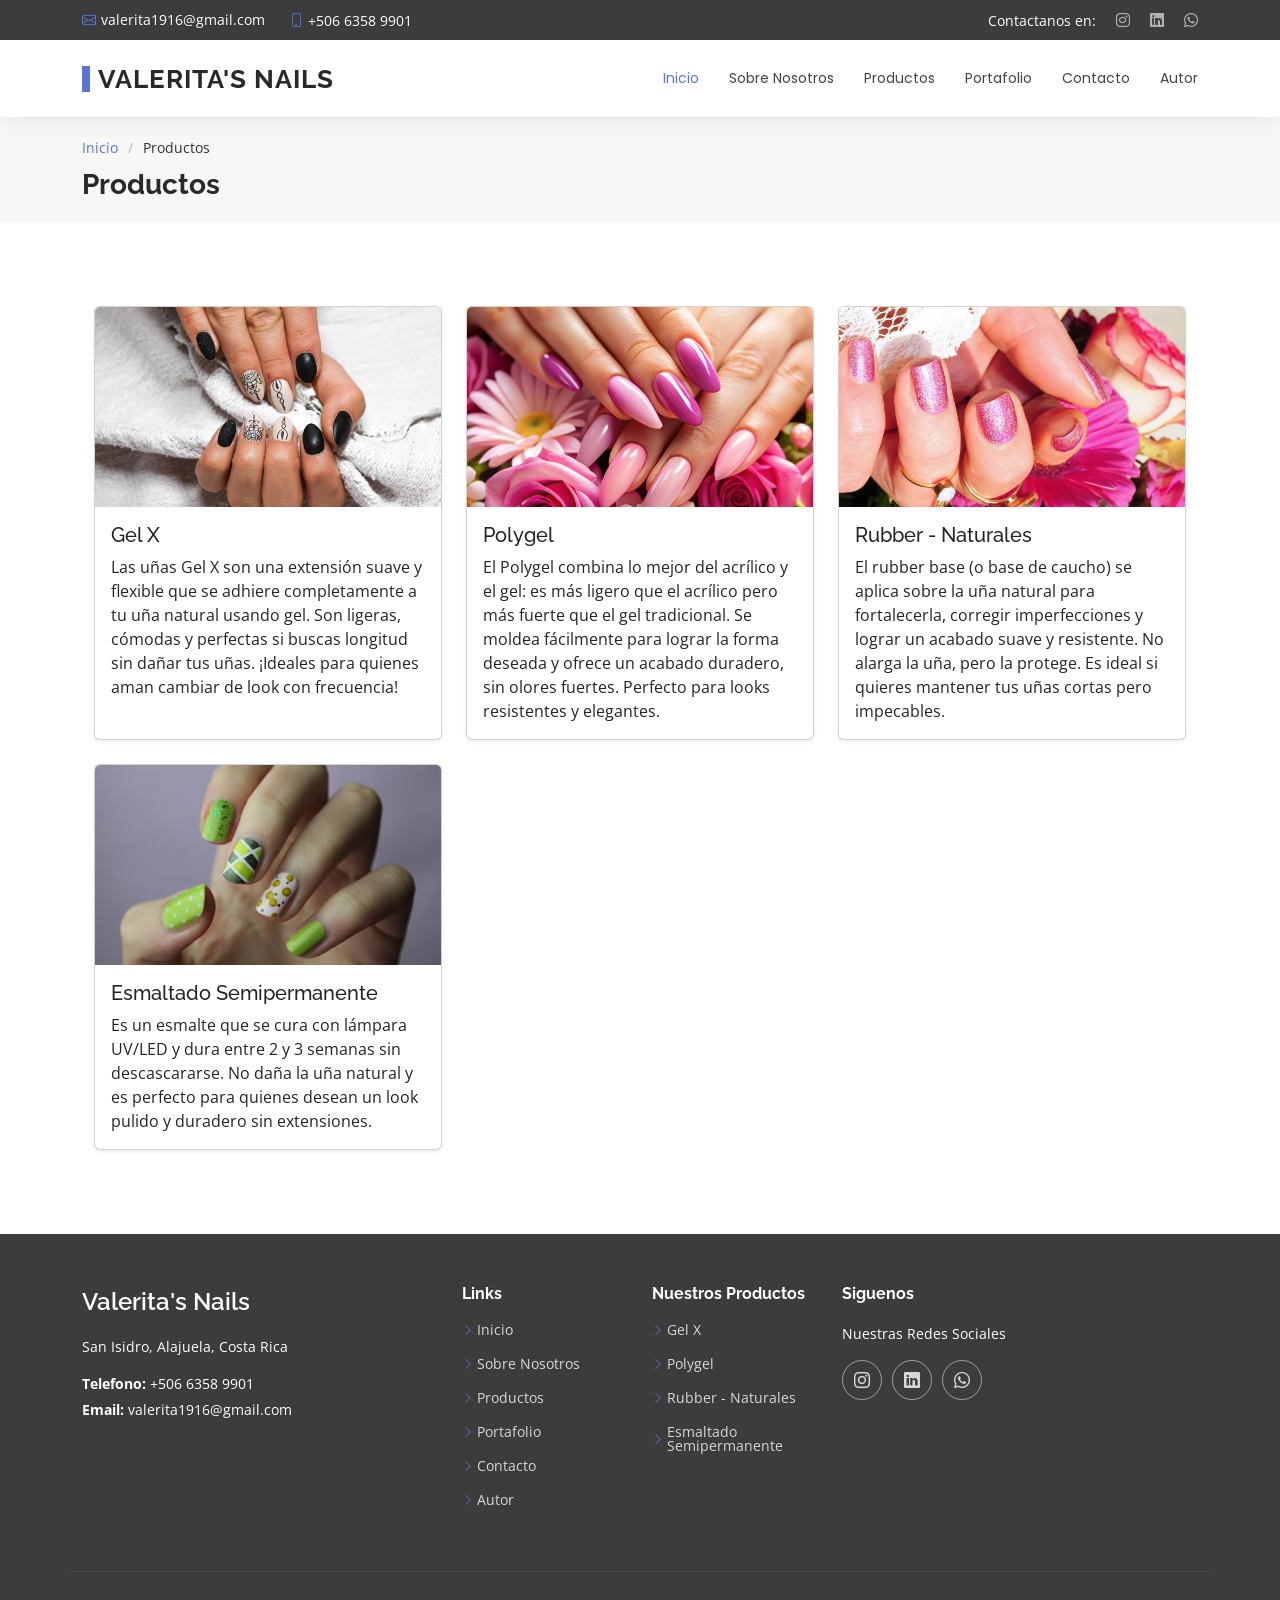
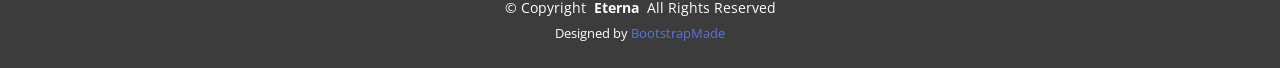
<file: products.html>
<!DOCTYPE html>
<html lang="en">

<head>
  <meta charset="utf-8">
  <meta content="width=device-width, initial-scale=1.0" name="viewport">
  <title>Productos - Valerita's Nails</title>
  <meta name="description" content="">
  <meta name="keywords" content="">

  <!-- Favicons -->
  <link href="assets/img/favicon.png" rel="icon">
  <link href="assets/img/apple-touch-icon.png" rel="apple-touch-icon">

  <!-- Fonts -->
  <link href="https://fonts.googleapis.com" rel="preconnect">
  <link href="https://fonts.gstatic.com" rel="preconnect" crossorigin>
  <link
    href="https://fonts.googleapis.com/css2?family=Open+Sans:ital,wght@0,300;0,400;0,500;0,600;0,700;0,800;1,300;1,400;1,500;1,600;1,700;1,800&family=Poppins:ital,wght@0,100;0,200;0,300;0,400;0,500;0,600;0,700;0,800;0,900;1,100;1,200;1,300;1,400;1,500;1,600;1,700;1,800;1,900&family=Raleway:ital,wght@0,100;0,200;0,300;0,400;0,500;0,600;0,700;0,800;0,900;1,100;1,200;1,300;1,400;1,500;1,600;1,700;1,800;1,900&display=swap"
    rel="stylesheet">

  <!-- Vendor CSS Files -->
  <link href="assets/vendor/bootstrap/css/bootstrap.min.css" rel="stylesheet">
  <link href="assets/vendor/bootstrap-icons/bootstrap-icons.css" rel="stylesheet">
  <link href="assets/vendor/aos/aos.css" rel="stylesheet">
  <link href="assets/vendor/swiper/swiper-bundle.min.css" rel="stylesheet">
  <link href="assets/vendor/glightbox/css/glightbox.min.css" rel="stylesheet">

  <!-- Main CSS File -->
  <link href="assets/css/main.css" rel="stylesheet">

  <script src="https://ajax.googleapis.com/ajax/libs/jquery/1.11.2/jquery.min.js"></script>

  <!-- =======================================================
  * Template Name: Eterna
  * Template URL: https://bootstrapmade.com/eterna-free-multipurpose-bootstrap-template/
  * Updated: Jun 25 2025 with Bootstrap v5.3.6
  * Author: BootstrapMade.com
  * License: https://bootstrapmade.com/license/
  ======================================================== -->
</head>

<body onload="cargarProductos()">

  <header id="header" class="header sticky-top">

    <div class="topbar d-flex align-items-center dark-background">
      <div class="container d-flex justify-content-center justify-content-md-between">
        <div class="contact-info d-flex align-items-center">
          <i class="bi bi-envelope d-flex align-items-center"><a
              href="mailto:valerita1916@gmail.com">valerita1916@gmail.com</a></i>
          <i class="bi bi-phone d-flex align-items-center ms-4"><span>+506 6358 9901</span></i>
        </div>
        <div class="social-links d-none d-md-flex align-items-center">
          <p class="text-white mb-0">Contactanos en:</p>
          <a href="https://www.instagram.com/valeritas_nails/?hl=en" class="instagram"><i
              class="bi bi-instagram"></i></a>
          <a href="https://www.linkedin.com/in/valeria-vallejos-42b00723a/" class="linkedin"><i
              class="bi bi-linkedin"></i></a>
          <a href="https://wa.me/50663589901" class="whatsapp"><i class="bi bi-whatsapp"></i></a>
        </div>
      </div>
    </div><!-- End Top Bar -->

    <div class="branding">

      <div class="container position-relative d-flex align-items-center justify-content-between">
        <a href="index.html" class="logo d-flex align-items-center">
          <!-- Uncomment the line below if you also wish to use an image logo -->
          <!-- <img src="assets/img/logo.webp" alt=""> -->
          <h1 class="sitename">Valerita's Nails<br></h1>
        </a>

        <nav id="navmenu" class="navmenu">
          <ul>
            <li><a href="index.html" class="active">Inicio</a></li>
            <li><a href="about.html">Sobre Nosotros</a></li>
            <li><a href="products.html">Productos</a></li>
            <li><a href="portfolio.html">Portafolio</a></li>
            <li><a href="contact.html">Contacto</a></li>
            <li><a href="author.html">Autor</a></li>
          </ul>
          <i class="mobile-nav-toggle d-xl-none bi bi-list"></i>
        </nav>

      </div>

    </div>

  </header>

  <main class="main">

    <!-- Page Title -->
    <div class="page-title" data-aos="fade">
      <div class="container">
        <nav class="breadcrumbs">
          <ol>
            <li><a href="index.html">Inicio</a></li>
            <li class="current">Productos</li>
          </ol>
        </nav>
        <h1>Productos</h1>
      </div>
    </div><!-- End Page Title -->

    <!-- Productos Section -->
    <section id="services" class="services section">

      <div class="container">

        <div class="container py-4">
          <div class="row row-cols-1 row-cols-md-2 row-cols-lg-3 g-4" id="productContainer"></div>
        </div>

      </div>

    </section><!-- /Productos Section -->

  </main>

  <footer id="footer" class="footer position-relative dark-background">

    <div class="container footer-top">
      <div class="row gy-4">
        <div class="col-lg-4 col-md-6 footer-about">
          <a href="index.html" class="d-flex align-items-center">
            <span class="sitename">Valerita's Nails</span>
          </a>
          <div class="footer-contact pt-3">
            <p>San Isidro, Alajuela, Costa Rica</p>
            <p class="mt-3"><strong>Telefono:</strong> <span>+506 6358 9901</span></p>
            <p><strong>Email:</strong> <span>valerita1916@gmail.com</span></p>
          </div>
        </div>

        <div class="col-lg-2 col-md-3 footer-links">
          <h4>Links</h4>
          <ul>
            <li><i class="bi bi-chevron-right"></i> <a href="index.html">Inicio</a></li>
            <li><i class="bi bi-chevron-right"></i> <a href="about.html">Sobre Nosotros</a></li>
            <li><i class="bi bi-chevron-right"></i> <a href="products.html">Productos</a></li>
            <li><i class="bi bi-chevron-right"></i> <a href="portfolio.html">Portafolio</a></li>
            <li><i class="bi bi-chevron-right"></i> <a href="contact.html">Contacto</a></li>
            <li><i class="bi bi-chevron-right"></i> <a href="author.html">Autor</a></li>
          </ul>
        </div>

        <div class="col-lg-2 col-md-3 footer-links">
          <h4>Nuestros Productos</h4>
          <ul>
            <li><i class="bi bi-chevron-right"></i> <a href="products.html">Gel X</a></li>
            <li><i class="bi bi-chevron-right"></i> <a href="products.html">Polygel</a></li>
            <li><i class="bi bi-chevron-right"></i> <a href="products.html">Rubber - Naturales</a></li>
            <li><i class="bi bi-chevron-right"></i> <a href="products.html">Esmaltado Semipermanente</a></li>
          </ul>
        </div>

        <div class="col-lg-4 col-md-12">
          <h4>Siguenos</h4>
          <p>Nuestras Redes Sociales</p>
          <div class="social-links d-flex">
            <a href="valerita1916@gmail.com"><i class="bi bi-instagram"></i></a>
            <a href="https://www.linkedin.com/in/valeria-vallejos-42b00723a/"><i class="bi bi-linkedin"></i></a>
            <a href="https://wa.me/50663589901"><i class="bi bi-whatsapp"></i></a>
          </div>
        </div>

      </div>
    </div>

    <div class="container copyright text-center mt-4">
      <p>© <span>Copyright</span> <strong class="px-1 sitename">Eterna</strong> <span>All Rights Reserved</span></p>
      <div class="credits">
        <!-- All the links in the footer should remain intact. -->
        <!-- You can delete the links only if you've purchased the pro version. -->
        <!-- Licensing information: https://bootstrapmade.com/license/ -->
        <!-- Purchase the pro version with working PHP/AJAX contact form: [buy-url] -->
        Designed by <a href="https://bootstrapmade.com/">BootstrapMade</a>
      </div>
    </div>

  </footer>

  <!-- Scroll Top -->
  <a href="#" id="scroll-top" class="scroll-top d-flex align-items-center justify-content-center"><i
      class="bi bi-arrow-up-short"></i></a>

  <!-- Preloader -->
  <div id="preloader"></div>

  <!-- Vendor JS Files -->
  <script src="assets/vendor/bootstrap/js/bootstrap.bundle.min.js"></script>
  <script src="assets/vendor/php-email-form/validate.js"></script>
  <script src="assets/vendor/aos/aos.js"></script>
  <script src="assets/vendor/swiper/swiper-bundle.min.js"></script>
  <script src="assets/vendor/purecounter/purecounter_vanilla.js"></script>
  <script src="assets/vendor/waypoints/noframework.waypoints.js"></script>
  <script src="assets/vendor/glightbox/js/glightbox.min.js"></script>
  <script src="assets/vendor/imagesloaded/imagesloaded.pkgd.min.js"></script>
  <script src="assets/vendor/isotope-layout/isotope.pkgd.min.js"></script>

  <!-- Main JS File -->
  <script src="assets/js/main.js"></script>
  <script src="assets/js/productos.js"></script>



</body>

</html>
</file>
<file: assets/css/main.css>
/**
* Template Name: Eterna
* Template URL: https://bootstrapmade.com/eterna-free-multipurpose-bootstrap-template/
* Updated: Jun 25 2025 with Bootstrap v5.3.6
* Author: BootstrapMade.com
* License: https://bootstrapmade.com/license/
*/

/*--------------------------------------------------------------
# Font & Color Variables
# Help: https://bootstrapmade.com/color-system/
--------------------------------------------------------------*/
/* Fonts */
:root {
  --default-font: "Open Sans", system-ui, -apple-system, "Segoe UI", Roboto, "Helvetica Neue", Arial, "Noto Sans", "Liberation Sans", sans-serif, "Apple Color Emoji", "Segoe UI Emoji", "Segoe UI Symbol", "Noto Color Emoji";
  --heading-font: "Raleway", sans-serif;
  --nav-font: "Poppins", sans-serif;
}

/* Global Colors - The following color variables are used throughout the website. Updating them here will change the color scheme of the entire website */
:root {
  --background-color: #ffffff;
  /* Background color for the entire website, including individual sections */
  --default-color: #303030;
  /* Default color used for the majority of the text content across the entire website */
  --heading-color: #292929;
  /* Color for headings, subheadings and title throughout the website */
  --accent-color: #5B74D8;
  /* Accent color that represents your brand on the website. It's used for buttons, links, and other elements that need to stand out */
  --surface-color: #ffffff;
  /* The surface color is used as a background of boxed elements within sections, such as cards, icon boxes, or other elements that require a visual separation from the global background. */
  --contrast-color: #ffffff;
  /* Contrast color for text, ensuring readability against backgrounds of accent, heading, or default colors. */
}

/* Nav Menu Colors - The following color variables are used specifically for the navigation menu. They are separate from the global colors to allow for more customization options */
:root {
  --nav-color: #444444;
  /* The default color of the main navmenu links */
  --nav-hover-color: #5B74D8;
  /* Applied to main navmenu links when they are hovered over or active */
  --nav-mobile-background-color: #ffffff;
  /* Used as the background color for mobile navigation menu */
  --nav-dropdown-background-color: #ffffff;
  /* Used as the background color for dropdown items that appear when hovering over primary navigation items */
  --nav-dropdown-color: #444444;
  /* Used for navigation links of the dropdown items in the navigation menu. */
  --nav-dropdown-hover-color: #9FACE3;
  /* Similar to --nav-hover-color, this color is applied to dropdown navigation links when they are hovered over. */
}

/* Color Presets - These classes override global colors when applied to any section or element, providing reuse of the sam color scheme. */

.light-background {
  --background-color: #f9f9f9;
  --surface-color: #ffffff;
}

.dark-background {
  --background-color: #3c3c3c;
  --default-color: #ffffff;
  --heading-color: #ffffff;
  --surface-color: #565656;
  --contrast-color: #ffffff;
}

/* Smooth scroll */
:root {
  scroll-behavior: smooth;
}

/*--------------------------------------------------------------
# General Styling & Shared Classes
--------------------------------------------------------------*/
body {
  color: var(--default-color);
  background-color: var(--background-color);
  font-family: var(--default-font);
}

a {
  color: var(--accent-color);
  text-decoration: none;
  transition: 0.3s;
}

a:hover {
  color: color-mix(in srgb, var(--accent-color), transparent 25%);
  text-decoration: none;
}

h1,
h2,
h3,
h4,
h5,
h6 {
  color: var(--heading-color);
  font-family: var(--heading-font);
}

/* PHP Email Form Messages
------------------------------*/
.php-email-form .error-message {
  display: none;
  background: #df1529;
  color: #ffffff;
  text-align: left;
  padding: 15px;
  margin-bottom: 24px;
  font-weight: 600;
}

.php-email-form .sent-message {
  display: none;
  color: #ffffff;
  background: #059652;
  text-align: center;
  padding: 15px;
  margin-bottom: 24px;
  font-weight: 600;
}

.php-email-form .loading {
  display: none;
  background: var(--surface-color);
  text-align: center;
  padding: 15px;
  margin-bottom: 24px;
}

.php-email-form .loading:before {
  content: "";
  display: inline-block;
  border-radius: 50%;
  width: 24px;
  height: 24px;
  margin: 0 10px -6px 0;
  border: 3px solid var(--accent-color);
  border-top-color: var(--surface-color);
  animation: php-email-form-loading 1s linear infinite;
}

@keyframes php-email-form-loading {
  0% {
    transform: rotate(0deg);
  }

  100% {
    transform: rotate(360deg);
  }
}

/*--------------------------------------------------------------
# Global Header
--------------------------------------------------------------*/
.header {
  background-color: var(--background-color);
  color: var(--default-color);
  transition: all 0.5s;
  z-index: 997;
  box-shadow: 0px 0px 20px 0px rgba(0, 0, 0, 0.1);
}

.header .topbar {
  background-color: var(--background-color);
  height: 40px;
  padding: 0;
  font-size: 14px;
  transition: all 0.5s;
}

.header .topbar .contact-info i {
  font-style: normal;
  color: var(--accent-color);
}

.header .topbar .contact-info i a,
.header .topbar .contact-info i span {
  padding-left: 5px;
  color: var(--default-color);
}

@media (max-width: 575px) {

  .header .topbar .contact-info i a,
  .header .topbar .contact-info i span {
    font-size: 13px;
  }
}

.header .topbar .contact-info i a {
  line-height: 0;
  transition: 0.3s;
  color: var(--default-color);
}

.header .topbar .contact-info i a:hover {
  color: var(--accent-color);
  text-decoration: underline;
}

.header .topbar .social-links a {
  color: color-mix(in srgb, var(--default-color), transparent 40%);
  line-height: 0;
  transition: 0.3s;
  margin-left: 20px;
}

.header .topbar .social-links a:hover {
  color: var(--accent-color);
}

.header .branding {
  padding: 10px 0;
}

.header .logo {
  line-height: 1;
}

.header .logo img {
  max-height: 36px;
  margin-right: 8px;
}

.header .logo h1 {
  font-size: 26px;
  padding: 0 0 0 8px;
  margin: 11px 0;
  line-height: 1;
  font-weight: 700;
  letter-spacing: 1px;
  text-transform: uppercase;
  border-left: 8px solid var(--accent-color);
}

/*--------------------------------------------------------------
# Navigation Menu
--------------------------------------------------------------*/
/* Navmenu - Desktop */
@media (min-width: 1200px) {
  .navmenu {
    padding: 0;
  }

  .navmenu ul {
    margin: 0;
    padding: 0;
    display: flex;
    list-style: none;
    align-items: center;
  }

  .navmenu li {
    position: relative;
  }

  .navmenu a,
  .navmenu a:focus {
    color: var(--nav-color);
    padding: 18px 15px;
    font-size: 14px;
    font-family: var(--nav-font);
    font-weight: 400;
    display: flex;
    align-items: center;
    justify-content: space-between;
    white-space: nowrap;
    transition: 0.3s;
  }

  .navmenu a i,
  .navmenu a:focus i {
    font-size: 12px;
    line-height: 0;
    margin-left: 5px;
    transition: 0.3s;
  }

  .navmenu li:last-child a {
    padding-right: 0;
  }

  .navmenu li:hover>a,
  .navmenu .active,
  .navmenu .active:focus {
    color: var(--nav-hover-color);
  }

  .navmenu .dropdown ul {
    margin: 0;
    padding: 10px 0;
    background: var(--nav-dropdown-background-color);
    display: block;
    position: absolute;
    visibility: hidden;
    left: 14px;
    top: 130%;
    opacity: 0;
    transition: 0.3s;
    border-radius: 4px;
    z-index: 99;
    box-shadow: 0px 0px 30px rgba(0, 0, 0, 0.1);
  }

  .navmenu .dropdown ul li {
    min-width: 200px;
  }

  .navmenu .dropdown ul a {
    padding: 10px 20px;
    font-size: 15px;
    text-transform: none;
    color: var(--nav-dropdown-color);
  }

  .navmenu .dropdown ul a i {
    font-size: 12px;
  }

  .navmenu .dropdown ul a:hover,
  .navmenu .dropdown ul .active:hover,
  .navmenu .dropdown ul li:hover>a {
    color: var(--nav-dropdown-hover-color);
  }

  .navmenu .dropdown:hover>ul {
    opacity: 1;
    top: 100%;
    visibility: visible;
  }

  .navmenu .dropdown .dropdown ul {
    top: 0;
    left: -90%;
    visibility: hidden;
  }

  .navmenu .dropdown .dropdown:hover>ul {
    opacity: 1;
    top: 0;
    left: -100%;
    visibility: visible;
  }
}

/* Navmenu - Mobile */
@media (max-width: 1199px) {
  .mobile-nav-toggle {
    color: var(--nav-color);
    font-size: 28px;
    line-height: 0;
    margin-right: 10px;
    cursor: pointer;
    transition: color 0.3s;
  }

  .navmenu {
    padding: 0;
    z-index: 9997;
  }

  .navmenu ul {
    display: none;
    list-style: none;
    position: absolute;
    inset: 60px 20px 20px 20px;
    padding: 10px 0;
    margin: 0;
    border-radius: 6px;
    background-color: var(--nav-mobile-background-color);
    border: 1px solid color-mix(in srgb, var(--default-color), transparent 90%);
    box-shadow: none;
    overflow-y: auto;
    transition: 0.3s;
    z-index: 9998;
  }

  .navmenu a,
  .navmenu a:focus {
    color: var(--nav-dropdown-color);
    padding: 10px 20px;
    font-family: var(--nav-font);
    font-size: 17px;
    font-weight: 500;
    display: flex;
    align-items: center;
    justify-content: space-between;
    white-space: nowrap;
    transition: 0.3s;
  }

  .navmenu a i,
  .navmenu a:focus i {
    font-size: 12px;
    line-height: 0;
    margin-left: 5px;
    width: 30px;
    height: 30px;
    display: flex;
    align-items: center;
    justify-content: center;
    border-radius: 50%;
    transition: 0.3s;
    background-color: color-mix(in srgb, var(--accent-color), transparent 90%);
  }

  .navmenu a i:hover,
  .navmenu a:focus i:hover {
    background-color: var(--accent-color);
    color: var(--contrast-color);
  }

  .navmenu a:hover,
  .navmenu .active,
  .navmenu .active:focus {
    color: var(--nav-dropdown-hover-color);
  }

  .navmenu .active i,
  .navmenu .active:focus i {
    background-color: var(--accent-color);
    color: var(--contrast-color);
    transform: rotate(180deg);
  }

  .navmenu .dropdown ul {
    position: static;
    display: none;
    z-index: 99;
    padding: 10px 0;
    margin: 10px 20px;
    background-color: var(--nav-dropdown-background-color);
    transition: all 0.5s ease-in-out;
  }

  .navmenu .dropdown ul ul {
    background-color: rgba(33, 37, 41, 0.1);
  }

  .navmenu .dropdown>.dropdown-active {
    display: block;
    background-color: rgba(33, 37, 41, 0.03);
  }

  .mobile-nav-active {
    overflow: hidden;
  }

  .mobile-nav-active .mobile-nav-toggle {
    color: #fff;
    position: absolute;
    font-size: 32px;
    top: 15px;
    right: 15px;
    margin-right: 0;
    z-index: 9999;
  }

  .mobile-nav-active .navmenu {
    position: fixed;
    overflow: hidden;
    inset: 0;
    background: rgba(33, 37, 41, 0.8);
    transition: 0.3s;
  }

  .mobile-nav-active .navmenu>ul {
    display: block;
  }
}

/*--------------------------------------------------------------
# Global Footer
--------------------------------------------------------------*/
.footer {
  color: var(--default-color);
  background-color: var(--background-color);
  font-size: 14px;
  position: relative;
}

.footer .footer-newsletter {
  background-color: color-mix(in srgb, var(--default-color), transparent 95%);
  padding: 50px 0;
}

.footer .footer-newsletter h4 {
  font-size: 24px;
}

.footer .footer-newsletter .newsletter-form {
  margin-top: 30px;
  margin-bottom: 15px;
  padding: 6px 8px;
  position: relative;
  background-color: var(--surface-color);
  border: 1px solid color-mix(in srgb, var(--default-color), transparent 90%);
  display: flex;
  transition: 0.3s;
  border-radius: 50px;
}

.footer .footer-newsletter .newsletter-form:focus-within {
  border-color: var(--accent-color);
}

.footer .footer-newsletter .newsletter-form input[type=email] {
  border: 0;
  padding: 4px 8px;
  width: 100%;
  background-color: var(--surface-color);
  color: var(--default-color);
}

.footer .footer-newsletter .newsletter-form input[type=email]:focus-visible {
  outline: none;
}

.footer .footer-newsletter .newsletter-form input[type=submit] {
  border: 0;
  font-size: 16px;
  padding: 0 20px;
  margin: -7px -9px -7px 0;
  background: var(--accent-color);
  color: var(--contrast-color);
  transition: 0.3s;
  border-radius: 50px;
}

.footer .footer-newsletter .newsletter-form input[type=submit]:hover {
  background: color-mix(in srgb, var(--accent-color), transparent 20%);
}

.footer .footer-top {
  padding-top: 50px;
}

.footer .social-links a {
  display: flex;
  align-items: center;
  justify-content: center;
  width: 40px;
  height: 40px;
  border-radius: 50%;
  border: 1px solid color-mix(in srgb, var(--default-color), transparent 50%);
  font-size: 16px;
  color: color-mix(in srgb, var(--default-color), transparent 20%);
  margin-right: 10px;
  transition: 0.3s;
}

.footer .social-links a:hover {
  color: var(--accent-color);
  border-color: var(--accent-color);
}

.footer h4 {
  font-size: 16px;
  font-weight: bold;
  position: relative;
  padding-bottom: 12px;
}

.footer .footer-links {
  margin-bottom: 30px;
}

.footer .footer-links ul {
  list-style: none;
  padding: 0;
  margin: 0;
}

.footer .footer-links ul i {
  margin-right: 3px;
  font-size: 12px;
  line-height: 0;
  color: var(--accent-color);
}

.footer .footer-links ul li {
  padding: 10px 0;
  display: flex;
  align-items: center;
}

.footer .footer-links ul li:first-child {
  padding-top: 0;
}

.footer .footer-links ul a {
  display: inline-block;
  color: color-mix(in srgb, var(--default-color), transparent 20%);
  line-height: 1;
}

.footer .footer-links ul a:hover {
  color: var(--accent-color);
}

.footer .footer-about a {
  color: var(--heading-color);
  font-size: 24px;
  font-weight: 600;
  font-family: var(--heading-font);
}

.footer .footer-contact p {
  margin-bottom: 5px;
}

.footer .copyright {
  padding-top: 25px;
  padding-bottom: 25px;
  border-top: 1px solid color-mix(in srgb, var(--default-color), transparent 90%);
}

.footer .copyright p {
  margin-bottom: 0;
}

.footer .credits {
  margin-top: 6px;
  font-size: 13px;
}

/*--------------------------------------------------------------
# Preloader
--------------------------------------------------------------*/
#preloader {
  position: fixed;
  inset: 0;
  z-index: 999999;
  overflow: hidden;
  background: var(--background-color);
  transition: all 0.6s ease-out;
}

#preloader:before {
  content: "";
  position: fixed;
  top: calc(50% - 30px);
  left: calc(50% - 30px);
  border: 6px solid #ffffff;
  border-color: var(--accent-color) transparent var(--accent-color) transparent;
  border-radius: 50%;
  width: 60px;
  height: 60px;
  animation: animate-preloader 1.5s linear infinite;
}

@keyframes animate-preloader {
  0% {
    transform: rotate(0deg);
  }

  100% {
    transform: rotate(360deg);
  }
}

/*--------------------------------------------------------------
# Scroll Top Button
--------------------------------------------------------------*/
.scroll-top {
  position: fixed;
  visibility: hidden;
  opacity: 0;
  right: 15px;
  bottom: 15px;
  z-index: 99999;
  background-color: var(--accent-color);
  width: 40px;
  height: 40px;
  border-radius: 4px;
  transition: all 0.4s;
}

.scroll-top i {
  font-size: 24px;
  color: var(--contrast-color);
  line-height: 0;
}

.scroll-top:hover {
  background-color: color-mix(in srgb, var(--accent-color), transparent 20%);
  color: var(--contrast-color);
}

.scroll-top.active {
  visibility: visible;
  opacity: 1;
}

/*--------------------------------------------------------------
# Disable aos animation delay on mobile devices
--------------------------------------------------------------*/
@media screen and (max-width: 768px) {
  [data-aos-delay] {
    transition-delay: 0 !important;
  }
}

/*--------------------------------------------------------------
# Global Page Titles & Breadcrumbs
--------------------------------------------------------------*/
.page-title {
  --background-color: color-mix(in srgb, var(--default-color), transparent 96%);
  color: var(--default-color);
  background-color: var(--background-color);
  padding: 20px 0;
  position: relative;
}

.page-title h1 {
  font-size: 28px;
  font-weight: 700;
  margin: 0;
}

.page-title .breadcrumbs ol {
  display: flex;
  flex-wrap: wrap;
  list-style: none;
  padding: 0 0 10px 0;
  margin: 0;
  font-size: 14px;
}

.page-title .breadcrumbs ol li+li {
  padding-left: 10px;
}

.page-title .breadcrumbs ol li+li::before {
  content: "/";
  display: inline-block;
  padding-right: 10px;
  color: color-mix(in srgb, var(--default-color), transparent 70%);
}

/*--------------------------------------------------------------
# Global Sections
--------------------------------------------------------------*/
section,
.section {
  color: var(--default-color);
  background-color: var(--background-color);
  padding: 60px 0;
  scroll-margin-top: 100px;
  overflow: clip;
}

@media (max-width: 1199px) {

  section,
  .section {
    scroll-margin-top: 66px;
  }
}

/*--------------------------------------------------------------
# Global Section Titles
--------------------------------------------------------------*/
.section-title {
  text-align: center;
  padding-bottom: 60px;
  position: relative;
}

.section-title h2 {
  font-size: 32px;
  font-weight: 700;
  margin-bottom: 20px;
  padding-bottom: 20px;
  position: relative;
}

.section-title h2:after {
  content: "";
  position: absolute;
  display: block;
  width: 50px;
  height: 3px;
  background: var(--accent-color);
  left: 0;
  right: 0;
  bottom: 0;
  margin: auto;
}

.section-title p {
  margin-bottom: 0;
}

/*--------------------------------------------------------------
# Hero Section
--------------------------------------------------------------*/
.hero {
  padding: 0;
}

.hero .carousel {
  width: 100%;
  min-height: 70vh;
  padding: 0;
  margin: 0;
  background-color: var(--background-color);
  position: relative;
  z-index: 1;
  overflow: hidden;
}

@media (max-height: 400px) {
  .hero .carousel {
    min-height: 100vh;
  }
}

.hero img {
  position: absolute;
  inset: 0;
  display: block;
  width: 100%;
  height: 100%;
  object-fit: cover;
  z-index: 1;
}

.hero .carousel-item {
  position: absolute;
  inset: 0;
  background-size: cover;
  background-position: center;
  background-repeat: no-repeat;
  overflow: hidden;
}

.hero .carousel-item:before {
  content: "";
  background: color-mix(in srgb, var(--background-color), transparent 20%);
  position: absolute;
  inset: 0;
  z-index: 2;
}

.hero .carousel-item::before {
  content: "";
  background-color: color-mix(in srgb, var(--background-color), transparent 20%);
  position: absolute;
  inset: 0;
}

.hero .carousel-container {
  position: absolute;
  inset: 90px 64px 64px 64px;
  display: flex;
  justify-content: center;
  align-items: center;
  flex-direction: column;
  z-index: 3;
}

.hero .carousel-item h2 {
  margin-bottom: 30px;
  font-size: 48px;
  font-weight: 700;
  animation: fadeInDown 1s both;
}

.hero .carousel-item h2 span {
  color: var(--accent-color);
}

@media (max-width: 768px) {
  .hero .carousel-item h2 {
    font-size: 30px;
  }
}

.hero .carousel-item p {
  animation: fadeInDown 1s both 0.2s;
}

@media (min-width: 1024px) {

  .hero h2,
  .hero p {
    max-width: 60%;
  }
}

.hero .btn-get-started {
  color: var(--contrast-color);
  background: var(--accent-color);
  font-family: var(--heading-font);
  font-weight: 500;
  font-size: 15px;
  letter-spacing: 1px;
  display: inline-block;
  padding: 8px 32px;
  border-radius: 50px;
  transition: 0.5s;
  margin: 10px;
  animation: fadeInUp 1s both 0.4s;
}

.hero .btn-get-started:hover {
  background: color-mix(in srgb, var(--accent-color), transparent 20%);
}

.hero .carousel-control-prev,
.hero .carousel-control-next {
  width: 15%;
  transition: 0.3s;
  opacity: 0.4;
}

.hero .carousel-control-prev:focus,
.hero .carousel-control-next:focus {
  opacity: 0.5;
}

.hero .carousel-control-prev:hover,
.hero .carousel-control-next:hover {
  opacity: 0.9;
}

@media (min-width: 1024px) {

  .hero .carousel-control-prev,
  .hero .carousel-control-next {
    width: 5%;
  }
}

.hero .carousel-control-next-icon,
.hero .carousel-control-prev-icon {
  background: none;
  color: var(--default-color);
  font-size: 48px;
  line-height: 1;
}

.hero .carousel-indicators li {
  list-style-type: none;
  cursor: pointer;
  background: var(--accent-color);
  overflow: hidden;
  border: 0;
  width: 12px;
  height: 12px;
  border-radius: 50px;
  margin-bottom: 180px;
  opacity: 0.2;
}

.hero .carousel-indicators li.active {
  opacity: 1;
}

@media (max-height: 768px),
(max-width: 1024px) {
  .hero .carousel-indicators li {
    margin-bottom: 20px;
  }
}

.hero .featured {
  margin-top: -150px;
  padding-top: 30px;
  padding-bottom: 30px;
  position: relative;
  z-index: 2;
}

@media (max-height: 768px),
(max-width: 1024px) {
  .hero .featured {
    margin-top: 0;
  }
}

.hero .featured-item {
  background-color: var(--surface-color);
  box-shadow: 0px 0 25px 0 rgba(0, 0, 0, 0.1);
  padding: 40px 30px;
  transition: all 0.3s ease-in-out;
  height: 100%;
  width: 100%;
  position: relative;
  z-index: 1;
}

.hero .featured-item:before {
  content: "";
  position: absolute;
  background: var(--accent-color);
  inset: 100% 0 0 0;
  transition: all 0.3s;
  z-index: -1;
}

.hero .featured-item .icon {
  margin-bottom: 10px;
}

.hero .featured-item .icon i {
  color: var(--accent-color);
  font-size: 36px;
  transition: ease-in-out 0.3s;
}

.hero .featured-item h4 {
  font-weight: 700;
  margin-bottom: 15px;
  font-size: 20px;
}

.hero .featured-item h4 a {
  color: var(--heading-color);
  transition: ease-in-out 0.3s;
}

.hero .featured-item p {
  line-height: 24px;
  font-size: 14px;
  margin-bottom: 0;
  transition: ease-in-out 0.3s;
}

.hero .featured-item:hover h4 a,
.hero .featured-item:hover .icon i,
.hero .featured-item:hover p {
  color: var(--contrast-color);
}

.hero .featured-item:hover:before {
  background: var(--accent-color);
  inset: 0;
  border-radius: 0px;
}

@keyframes fadeInUp {
  from {
    opacity: 0;
    transform: translate3d(0, 100%, 0);
  }

  to {
    opacity: 1;
    transform: translate3d(0, 0, 0);
  }
}

@keyframes fadeInDown {
  from {
    opacity: 0;
    transform: translate3d(0, -100%, 0);
  }

  to {
    opacity: 1;
    transform: translate3d(0, 0, 0);
  }
}

/*--------------------------------------------------------------
# About Section
--------------------------------------------------------------*/
.about .content h3 {
  font-size: 1.75rem;
  font-weight: 700;
}

.about .content .fst-italic {
  color: color-mix(in srgb, var(--default-color), transparent 40%);
}

.about .content ul {
  list-style: none;
  padding: 0;
}

.about .content ul li {
  padding: 10px 0 0 0;
  display: flex;
}

.about .content ul i {
  color: var(--accent-color);
  margin-right: 0.5rem;
  line-height: 1.2;
  font-size: 1.25rem;
}

.about .content p:last-child {
  margin-bottom: 0;
}

/*--------------------------------------------------------------
# Services Section
--------------------------------------------------------------*/
.services .service-item {
  background-color: var(--surface-color);
  text-align: center;
  border: 1px solid color-mix(in srgb, var(--default-color), transparent 85%);
  padding: 80px 20px;
  transition: all ease-in-out 0.3s;
  height: 100%;
}

.services .service-item .icon {
  margin: 0 auto;
  width: 64px;
  height: 64px;
  background: var(--accent-color);
  border-radius: 4px;
  display: flex;
  align-items: center;
  justify-content: center;
  margin-bottom: 20px;
  transition: 0.3s;
  transform-style: preserve-3d;
}

.services .service-item .icon i {
  color: var(--contrast-color);
  font-size: 28px;
  transition: ease-in-out 0.3s;
}

.services .service-item .icon::before {
  position: absolute;
  content: "";
  left: -8px;
  top: -8px;
  height: 100%;
  width: 100%;
  background: color-mix(in srgb, var(--accent-color), transparent 80%);
  border-radius: 5px;
  transition: all 0.3s ease-out 0s;
  transform: translateZ(-1px);
}

.services .service-item h3 {
  font-weight: 700;
  margin: 10px 0 15px 0;
  font-size: 22px;
}

.services .service-item p {
  line-height: 24px;
  font-size: 14px;
  margin-bottom: 0;
}

.services .service-item:hover {
  background: var(--accent-color);
  border-color: var(--accent-color);
}

.services .service-item:hover .icon {
  background: var(--surface-color);
}

.services .service-item:hover .icon i {
  color: var(--accent-color);
}

.services .service-item:hover .icon::before {
  background: color-mix(in srgb, var(--background-color), transparent 70%);
}

.services .service-item:hover h3,
.services .service-item:hover p {
  color: var(--contrast-color);
}

/*--------------------------------------------------------------
# Clients Section
--------------------------------------------------------------*/
.clients .swiper-slide img {
  opacity: 0.5;
  transition: 0.3s;
  filter: grayscale(100);
}

.clients .swiper-slide img:hover {
  filter: none;
  opacity: 1;
}

.clients .swiper-wrapper {
  height: auto;
}

.clients .swiper-pagination {
  margin-top: 20px;
  position: relative;
}

.clients .swiper-pagination .swiper-pagination-bullet {
  width: 12px;
  height: 12px;
  opacity: 1;
  background-color: color-mix(in srgb, var(--default-color), transparent 80%);
}

.clients .swiper-pagination .swiper-pagination-bullet-active {
  background-color: var(--accent-color);
}

/*--------------------------------------------------------------
# Stats Section
--------------------------------------------------------------*/
.stats .stats-item {
  padding: 30px;
  width: 100%;
}

.stats .stats-item i {
  color: var(--accent-color);
  display: block;
  font-size: 44px;
  float: left;
  line-height: 0;
}

.stats .stats-item .purecounter {
  color: var(--heading-color);
  font-size: 48px;
  line-height: 40px;
  display: block;
  font-weight: 700;
  margin-left: 60px;
}

.stats .stats-item p {
  color: color-mix(in srgb, var(--default-color), transparent 40%);
  padding: 15px 0 0 0;
  margin: 0 0 0 60px;
  font-family: var(--heading-font);
  font-size: 14px;
}

/*--------------------------------------------------------------
# Testimonials Section
--------------------------------------------------------------*/
.testimonials .testimonial-item {
  background-color: var(--surface-color);
  box-shadow: 0px 2px 12px rgba(0, 0, 0, 0.1);
  padding: 30px;
  position: relative;
  height: 100%;
}

.testimonials .testimonial-item .testimonial-img {
  width: 90px;
  border-radius: 50px;
  border: 6px solid var(--background-color);
  float: left;
  margin: 0 10px 0 0;
}

.testimonials .testimonial-item h3 {
  font-size: 18px;
  font-weight: bold;
  margin: 10px 0 5px 0;
}

.testimonials .testimonial-item h4 {
  font-size: 14px;
  color: color-mix(in srgb, var(--default-color), transparent 20%);
  margin: 0;
}

.testimonials .testimonial-item .stars {
  margin: 10px 0;
}

.testimonials .testimonial-item .stars i {
  color: #ffc107;
  margin: 0 1px;
}

.testimonials .testimonial-item .quote-icon-left,
.testimonials .testimonial-item .quote-icon-right {
  color: color-mix(in srgb, var(--accent-color), transparent 50%);
  font-size: 26px;
  line-height: 0;
}

.testimonials .testimonial-item .quote-icon-left {
  display: inline-block;
  left: -5px;
  position: relative;
}

.testimonials .testimonial-item .quote-icon-right {
  display: inline-block;
  right: -5px;
  position: relative;
  top: 10px;
  transform: scale(-1, -1);
}

.testimonials .testimonial-item p {
  font-style: italic;
  margin: 15px 0 0 0;
  padding: 0;
}

/*--------------------------------------------------------------
# Skills Section
--------------------------------------------------------------*/
.skills .content h3 {
  font-size: 2rem;
  font-weight: 700;
}

.skills .content p {
  color: color-mix(in srgb, var(--default-color), transparent 30%);
}

.skills .content p:last-child {
  margin-bottom: 0;
}

.skills .content ul {
  list-style: none;
  padding: 0;
}

.skills .content ul li {
  padding-bottom: 10px;
}

.skills .progress {
  height: 60px;
  display: block;
  background: none;
  border-radius: 0;
}

.skills .progress .skill {
  color: var(--default-color);
  padding: 0;
  margin: 0 0 6px 0;
  text-transform: uppercase;
  display: block;
  font-weight: 600;
  font-family: var(--heading-font);
}

.skills .progress .skill .val {
  float: right;
  font-style: normal;
}

.skills .progress-bar-wrap {
  background: color-mix(in srgb, var(--default-color), transparent 90%);
  height: 10px;
}

.skills .progress-bar {
  width: 1px;
  height: 10px;
  transition: 0.9s;
  background-color: var(--accent-color);
}

/*--------------------------------------------------------------
# Portfolio Section
--------------------------------------------------------------*/
.portfolio .portfolio-filters {
  padding: 0;
  margin: 0 auto 20px auto;
  list-style: none;
  text-align: center;
}

.portfolio .portfolio-filters li {
  cursor: pointer;
  display: inline-block;
  padding: 0;
  font-size: 18px;
  font-weight: 500;
  margin: 0 10px;
  line-height: 1;
  margin-bottom: 5px;
  transition: all 0.3s ease-in-out;
}

.portfolio .portfolio-filters li:hover,
.portfolio .portfolio-filters li.filter-active {
  color: var(--accent-color);
}

.portfolio .portfolio-filters li:first-child {
  margin-left: 0;
}

.portfolio .portfolio-filters li:last-child {
  margin-right: 0;
}

@media (max-width: 575px) {
  .portfolio .portfolio-filters li {
    font-size: 14px;
    margin: 0 5px;
  }
}

.portfolio .portfolio-content {
  position: relative;
  overflow: hidden;
}

.portfolio .portfolio-content img {
  transition: 0.3s;
}

.portfolio .portfolio-content .portfolio-info {
  opacity: 0;
  position: absolute;
  inset: 0;
  z-index: 3;
  transition: all ease-in-out 0.3s;
  background: rgba(0, 0, 0, 0.6);
  padding: 15px;
}

.portfolio .portfolio-content .portfolio-info h4 {
  font-size: 14px;
  padding: 5px 10px;
  font-weight: 400;
  color: #ffffff;
  display: inline-block;
  background-color: var(--accent-color);
}

.portfolio .portfolio-content .portfolio-info p {
  position: absolute;
  bottom: 10px;
  text-align: center;
  display: inline-block;
  left: 0;
  right: 0;
  font-size: 16px;
  font-weight: 600;
  color: rgba(255, 255, 255, 0.8);
}

.portfolio .portfolio-content .portfolio-info .preview-link,
.portfolio .portfolio-content .portfolio-info .details-link {
  position: absolute;
  left: calc(50% - 40px);
  font-size: 26px;
  top: calc(50% - 14px);
  color: #fff;
  transition: 0.3s;
  line-height: 1.2;
}

.portfolio .portfolio-content .portfolio-info .preview-link:hover,
.portfolio .portfolio-content .portfolio-info .details-link:hover {
  color: var(--accent-color);
}

.portfolio .portfolio-content .portfolio-info .details-link {
  left: 50%;
  font-size: 34px;
  line-height: 0;
}

.portfolio .portfolio-content:hover .portfolio-info {
  opacity: 1;
}

.portfolio .portfolio-content:hover img {
  transform: scale(1.1);
}

/*--------------------------------------------------------------
# Portfolio Details Section
--------------------------------------------------------------*/
.portfolio-details .portfolio-details-slider img {
  width: 100%;
}

.portfolio-details .portfolio-details-slider .swiper-pagination {
  margin-top: 20px;
  position: relative;
}

.portfolio-details .portfolio-details-slider .swiper-pagination .swiper-pagination-bullet {
  width: 12px;
  height: 12px;
  background-color: color-mix(in srgb, var(--default-color), transparent 85%);
  opacity: 1;
}

.portfolio-details .portfolio-details-slider .swiper-pagination .swiper-pagination-bullet-active {
  background-color: var(--accent-color);
}

.portfolio-details .portfolio-info {
  background-color: var(--surface-color);
  padding: 30px;
  box-shadow: 0px 0 30px rgba(0, 0, 0, 0.1);
}

.portfolio-details .portfolio-info h3 {
  font-size: 22px;
  font-weight: 700;
  margin-bottom: 20px;
  padding-bottom: 20px;
  border-bottom: 1px solid color-mix(in srgb, var(--default-color), transparent 85%);
}

.portfolio-details .portfolio-info ul {
  list-style: none;
  padding: 0;
  font-size: 15px;
}

.portfolio-details .portfolio-info ul li+li {
  margin-top: 10px;
}

.portfolio-details .portfolio-description {
  padding-top: 30px;
}

.portfolio-details .portfolio-description h2 {
  font-size: 26px;
  font-weight: 700;
  margin-bottom: 20px;
}

.portfolio-details .portfolio-description p {
  padding: 0;
  color: color-mix(in srgb, var(--default-color), transparent 30%);
}

/*--------------------------------------------------------------
# Team Section
--------------------------------------------------------------*/
.team .team-member {
  background-color: var(--surface-color);
  box-shadow: 0px 2px 15px rgba(0, 0, 0, 0.1);
  position: relative;
  border-radius: 5px;
  transition: 0.5s;
  padding: 30px;
  height: 100%;
}

@media (max-width: 468px) {
  .team .team-member {
    flex-direction: column;
    justify-content: center !important;
    align-items: center !important;
  }
}

.team .team-member .pic {
  overflow: hidden;
  width: 150px;
  border-radius: 50%;
  flex-shrink: 0;
}

.team .team-member .pic img {
  transition: ease-in-out 0.3s;
}

.team .team-member:hover {
  transform: translateY(-10px);
}

.team .team-member .member-info {
  padding-left: 30px;
}

@media (max-width: 468px) {
  .team .team-member .member-info {
    padding: 30px 0 0 0;
    text-align: center;
  }
}

.team .team-member h4 {
  font-weight: 700;
  margin-bottom: 5px;
  font-size: 20px;
}

.team .team-member span {
  display: block;
  font-size: 15px;
  padding-bottom: 10px;
  position: relative;
  font-weight: 500;
}

.team .team-member span::after {
  content: "";
  position: absolute;
  display: block;
  width: 50px;
  height: 1px;
  background: color-mix(in srgb, var(--default-color), transparent 85%);
  bottom: 0;
  left: 0;
}

@media (max-width: 468px) {
  .team .team-member span::after {
    left: calc(50% - 25px);
  }
}

.team .team-member p {
  margin: 10px 0 0 0;
  font-size: 14px;
}

.team .team-member .social {
  margin-top: 12px;
  display: flex;
  align-items: center;
  justify-content: start;
  width: 100%;
}

@media (max-width: 468px) {
  .team .team-member .social {
    justify-content: center;
  }
}

.team .team-member .social a {
  background: color-mix(in srgb, var(--default-color), transparent 94%);
  transition: ease-in-out 0.3s;
  display: flex;
  align-items: center;
  justify-content: center;
  border-radius: 50px;
  width: 36px;
  height: 36px;
}

.team .team-member .social a i {
  color: color-mix(in srgb, var(--default-color), transparent 20%);
  font-size: 16px;
  margin: 0 2px;
}

.team .team-member .social a:hover {
  background: var(--accent-color);
}

.team .team-member .social a:hover i {
  color: var(--contrast-color);
}

.team .team-member .social a+a {
  margin-left: 8px;
}

/*--------------------------------------------------------------
# Pricing Section
--------------------------------------------------------------*/
.pricing {
  padding: 60px 0 120px 0;
}

.pricing .section-title {
  margin-bottom: 40px;
}

.pricing .pricing-item {
  background-color: var(--surface-color);
  box-shadow: 0 3px 20px -2px rgba(0, 0, 0, 0.1);
  padding: 60px 40px;
  height: 100%;
  position: relative;
  border-radius: 15px;
}

.pricing h3 {
  font-weight: 600;
  margin-bottom: 15px;
  font-size: 20px;
  text-align: center;
}

.pricing .icon {
  margin: 30px auto 20px auto;
  width: 70px;
  height: 70px;
  background: var(--accent-color);
  border-radius: 50%;
  display: flex;
  align-items: center;
  justify-content: center;
  transition: 0.3s;
  transform-style: preserve-3d;
}

.pricing .icon i {
  color: var(--background-color);
  font-size: 28px;
  transition: ease-in-out 0.3s;
  line-height: 0;
}

.pricing .icon::before {
  position: absolute;
  content: "";
  height: 86px;
  width: 86px;
  border-radius: 50%;
  background: color-mix(in srgb, var(--accent-color), transparent 80%);
  transition: all 0.3s ease-out 0s;
  transform: translateZ(-1px);
}

.pricing .icon::after {
  position: absolute;
  content: "";
  height: 102px;
  width: 102px;
  border-radius: 50%;
  background: color-mix(in srgb, var(--accent-color), transparent 90%);
  transition: all 0.3s ease-out 0s;
  transform: translateZ(-2px);
}

.pricing h4 {
  font-size: 48px;
  color: var(--accent-color);
  font-weight: 700;
  font-family: var(--heading-font);
  margin-bottom: 25px;
  text-align: center;
}

.pricing h4 sup {
  font-size: 28px;
}

.pricing h4 span {
  color: color-mix(in srgb, var(--default-color), transparent 50%);
  font-size: 18px;
  font-weight: 400;
}

.pricing ul {
  padding: 20px 0;
  list-style: none;
  color: color-mix(in srgb, var(--default-color), transparent 20%);
  text-align: left;
  line-height: 20px;
}

.pricing ul li {
  padding: 10px 0;
  display: flex;
  align-items: center;
}

.pricing ul i {
  color: #059652;
  font-size: 24px;
  padding-right: 3px;
}

.pricing ul .na {
  color: color-mix(in srgb, var(--default-color), transparent 70%);
}

.pricing ul .na i {
  color: color-mix(in srgb, var(--default-color), transparent 70%);
}

.pricing ul .na span {
  text-decoration: line-through;
}

.pricing .buy-btn {
  color: color-mix(in srgb, var(--default-color), transparent 20%);
  display: inline-block;
  padding: 8px 40px 10px 40px;
  border-radius: 50px;
  border: 1px solid color-mix(in srgb, var(--default-color), transparent 80%);
  transition: none;
  font-size: 16px;
  font-weight: 600;
  font-family: var(--heading-font);
  transition: 0.3s;
}

.pricing .buy-btn:hover {
  background-color: var(--accent-color);
  color: var(--contrast-color);
}

.pricing .featured {
  z-index: 10;
  border: 3px solid var(--accent-color);
}

@media (min-width: 992px) {
  .pricing .featured {
    transform: scale(1.15);
  }
}

/*--------------------------------------------------------------
# Blog Posts Section
--------------------------------------------------------------*/
.blog-posts {
  padding-top: 30px;
}

.blog-posts article {
  background-color: var(--surface-color);
  box-shadow: 0 4px 16px rgba(0, 0, 0, 0.1);
  padding: 30px;
  height: 100%;
}

.blog-posts .post-img {
  max-height: 440px;
  margin: -30px -30px 0 -30px;
  overflow: hidden;
}

.blog-posts .title {
  font-size: 24px;
  font-weight: 700;
  padding: 0;
  margin: 30px 0;
}

.blog-posts .title a {
  color: var(--heading-color);
  transition: 0.3s;
}

.blog-posts .title a:hover {
  color: var(--accent-color);
}

.blog-posts .meta-top {
  margin-top: 20px;
  color: color-mix(in srgb, var(--default-color), transparent 40%);
}

.blog-posts .meta-top ul {
  display: flex;
  flex-wrap: wrap;
  list-style: none;
  align-items: center;
  padding: 0;
  margin: 0;
}

.blog-posts .meta-top ul li+li {
  padding-left: 20px;
}

.blog-posts .meta-top i {
  font-size: 16px;
  margin-right: 8px;
  line-height: 0;
  color: color-mix(in srgb, var(--default-color), transparent 20%);
}

.blog-posts .meta-top a {
  color: color-mix(in srgb, var(--default-color), transparent 40%);
  font-size: 14px;
  display: inline-block;
  line-height: 1;
}

.blog-posts .content {
  margin-top: 20px;
}

.blog-posts .content .read-more {
  text-align: right;
}

.blog-posts .content .read-more a {
  background: var(--accent-color);
  color: var(--contrast-color);
  display: inline-block;
  padding: 8px 30px;
  transition: 0.3s;
  font-size: 14px;
  border-radius: 4px;
}

.blog-posts .content .read-more a:hover {
  background: color-mix(in srgb, var(--accent-color), transparent 20%);
}

/*--------------------------------------------------------------
# Blog Pagination Section
--------------------------------------------------------------*/
.blog-pagination {
  padding-top: 0;
  color: color-mix(in srgb, var(--default-color), transparent 40%);
}

.blog-pagination ul {
  display: flex;
  padding: 0;
  margin: 0;
  list-style: none;
}

.blog-pagination li {
  margin: 0 5px;
  transition: 0.3s;
}

.blog-pagination li a {
  color: color-mix(in srgb, var(--default-color), transparent 40%);
  padding: 7px 16px;
  display: flex;
  align-items: center;
  justify-content: center;
}

.blog-pagination li a.active,
.blog-pagination li a:hover {
  background: var(--accent-color);
  color: var(--contrast-color);
}

.blog-pagination li a.active a,
.blog-pagination li a:hover a {
  color: var(--contrast-color);
}

/*--------------------------------------------------------------
# Blog Details Section
--------------------------------------------------------------*/
.blog-details {
  padding-bottom: 30px;
}

.blog-details .article {
  background-color: var(--surface-color);
  padding: 30px;
  box-shadow: 0 4px 16px rgba(0, 0, 0, 0.1);
}

.blog-details .post-img {
  margin: -30px -30px 20px -30px;
  overflow: hidden;
}

.blog-details .title {
  color: var(--heading-color);
  font-size: 28px;
  font-weight: 700;
  padding: 0;
  margin: 30px 0;
}

.blog-details .content {
  margin-top: 20px;
}

.blog-details .content h3 {
  font-size: 22px;
  margin-top: 30px;
  font-weight: bold;
}

.blog-details .content blockquote {
  overflow: hidden;
  background-color: color-mix(in srgb, var(--default-color), transparent 95%);
  padding: 60px;
  position: relative;
  text-align: center;
  margin: 20px 0;
}

.blog-details .content blockquote p {
  color: var(--default-color);
  line-height: 1.6;
  margin-bottom: 0;
  font-style: italic;
  font-weight: 500;
  font-size: 22px;
}

.blog-details .content blockquote:after {
  content: "";
  position: absolute;
  left: 0;
  top: 0;
  bottom: 0;
  width: 3px;
  background-color: var(--accent-color);
  margin-top: 20px;
  margin-bottom: 20px;
}

.blog-details .meta-top {
  margin-top: 20px;
  color: color-mix(in srgb, var(--default-color), transparent 40%);
}

.blog-details .meta-top ul {
  display: flex;
  flex-wrap: wrap;
  list-style: none;
  align-items: center;
  padding: 0;
  margin: 0;
}

.blog-details .meta-top ul li+li {
  padding-left: 20px;
}

.blog-details .meta-top i {
  font-size: 16px;
  margin-right: 8px;
  line-height: 0;
  color: color-mix(in srgb, var(--default-color), transparent 40%);
}

.blog-details .meta-top a {
  color: color-mix(in srgb, var(--default-color), transparent 40%);
  font-size: 14px;
  display: inline-block;
  line-height: 1;
}

.blog-details .meta-bottom {
  padding-top: 10px;
  border-top: 1px solid color-mix(in srgb, var(--default-color), transparent 90%);
}

.blog-details .meta-bottom i {
  color: color-mix(in srgb, var(--default-color), transparent 40%);
  display: inline;
}

.blog-details .meta-bottom a {
  color: color-mix(in srgb, var(--default-color), transparent 40%);
  transition: 0.3s;
}

.blog-details .meta-bottom a:hover {
  color: var(--accent-color);
}

.blog-details .meta-bottom .cats {
  list-style: none;
  display: inline;
  padding: 0 20px 0 0;
  font-size: 14px;
}

.blog-details .meta-bottom .cats li {
  display: inline-block;
}

.blog-details .meta-bottom .tags {
  list-style: none;
  display: inline;
  padding: 0;
  font-size: 14px;
}

.blog-details .meta-bottom .tags li {
  display: inline-block;
}

.blog-details .meta-bottom .tags li+li::before {
  padding-right: 6px;
  color: var(--default-color);
  content: ",";
}

.blog-details .meta-bottom .share {
  font-size: 16px;
}

.blog-details .meta-bottom .share i {
  padding-left: 5px;
}

/*--------------------------------------------------------------
# Blog Author Section
--------------------------------------------------------------*/
.blog-author {
  padding: 10px 0 40px 0;
}

.blog-author .author-container {
  background-color: var(--surface-color);
  padding: 20px;
  box-shadow: 0 4px 16px rgba(0, 0, 0, 0.1);
}

.blog-author img {
  max-width: 120px;
  margin-right: 20px;
}

.blog-author h4 {
  font-weight: 600;
  font-size: 20px;
  margin-bottom: 0px;
  padding: 0;
  color: color-mix(in srgb, var(--default-color), transparent 20%);
}

.blog-author .social-links {
  margin: 0 10px 10px 0;
}

.blog-author .social-links a {
  color: color-mix(in srgb, var(--default-color), transparent 60%);
  margin-right: 5px;
}

.blog-author p {
  font-style: italic;
  color: color-mix(in srgb, var(--default-color), transparent 30%);
  margin-bottom: 0;
}

/*--------------------------------------------------------------
# Blog Comments Section
--------------------------------------------------------------*/
.blog-comments {
  padding: 10px 0;
}

.blog-comments .comments-count {
  font-weight: bold;
}

.blog-comments .comment {
  margin-top: 30px;
  position: relative;
}

.blog-comments .comment .comment-img {
  margin-right: 14px;
}

.blog-comments .comment .comment-img img {
  width: 60px;
}

.blog-comments .comment h5 {
  font-size: 16px;
  margin-bottom: 2px;
}

.blog-comments .comment h5 a {
  font-weight: bold;
  color: var(--default-color);
  transition: 0.3s;
}

.blog-comments .comment h5 a:hover {
  color: var(--accent-color);
}

.blog-comments .comment h5 .reply {
  padding-left: 10px;
  color: color-mix(in srgb, var(--default-color), transparent 20%);
}

.blog-comments .comment h5 .reply i {
  font-size: 20px;
}

.blog-comments .comment time {
  display: block;
  font-size: 14px;
  color: color-mix(in srgb, var(--default-color), transparent 40%);
  margin-bottom: 5px;
}

.blog-comments .comment.comment-reply {
  padding-left: 40px;
}

/*--------------------------------------------------------------
# Comment Form Section
--------------------------------------------------------------*/
.comment-form {
  padding-top: 10px;
}

.comment-form form {
  background-color: var(--surface-color);
  margin-top: 30px;
  padding: 30px;
  box-shadow: 0 4px 16px rgba(0, 0, 0, 0.1);
}

.comment-form form h4 {
  font-weight: bold;
  font-size: 22px;
}

.comment-form form p {
  font-size: 14px;
}

.comment-form form input {
  background-color: var(--surface-color);
  color: var(--default-color);
  border: 1px solid color-mix(in srgb, var(--default-color), transparent 70%);
  font-size: 14px;
  border-radius: 4px;
  padding: 10px 10px;
}

.comment-form form input:focus {
  color: var(--default-color);
  background-color: var(--surface-color);
  box-shadow: none;
  border-color: var(--accent-color);
}

.comment-form form input::placeholder {
  color: color-mix(in srgb, var(--default-color), transparent 50%);
}

.comment-form form textarea {
  background-color: var(--surface-color);
  color: var(--default-color);
  border: 1px solid color-mix(in srgb, var(--default-color), transparent 70%);
  border-radius: 4px;
  padding: 10px 10px;
  font-size: 14px;
  height: 120px;
}

.comment-form form textarea:focus {
  color: var(--default-color);
  box-shadow: none;
  border-color: var(--accent-color);
  background-color: var(--surface-color);
}

.comment-form form textarea::placeholder {
  color: color-mix(in srgb, var(--default-color), transparent 50%);
}

.comment-form form .form-group {
  margin-bottom: 25px;
}

.comment-form form .btn-primary {
  border-radius: 4px;
  padding: 10px 20px;
  border: 0;
  background-color: var(--accent-color);
  color: var(--contrast-color);
}

.comment-form form .btn-primary:hover {
  color: var(--contrast-color);
  background-color: color-mix(in srgb, var(--accent-color), transparent 20%);
}

/*--------------------------------------------------------------
# Contact Section
--------------------------------------------------------------*/
.contact .info-item {
  background-color: var(--surface-color);
  padding: 20px 0 30px 0;
  box-shadow: 0px 0px 20px rgba(0, 0, 0, 0.1);
}

.contact .info-item i {
  font-size: 20px;
  color: var(--accent-color);
  width: 56px;
  height: 56px;
  font-size: 24px;
  display: flex;
  justify-content: center;
  align-items: center;
  border-radius: 4px;
  transition: all 0.3s ease-in-out;
  border-radius: 50%;
  border: 2px dotted color-mix(in srgb, var(--accent-color), transparent 40%);
}

.contact .info-item h3 {
  font-size: 20px;
  font-size: 18px;
  font-weight: 700;
  margin: 10px 0;
}

.contact .info-item p {
  padding: 0;
  margin-bottom: 0;
  font-size: 14px;
}

.contact .php-email-form {
  background-color: var(--surface-color);
  height: 100%;
  padding: 30px;
  box-shadow: 0px 0px 20px rgba(0, 0, 0, 0.1);
}

@media (max-width: 575px) {
  .contact .php-email-form {
    padding: 20px;
  }
}

.contact .php-email-form input[type=text],
.contact .php-email-form input[type=email],
.contact .php-email-form textarea {
  font-size: 14px;
  padding: 10px 15px;
  box-shadow: none;
  border-radius: 0;
  color: var(--default-color);
  background-color: var(--surface-color);
  border-color: color-mix(in srgb, var(--default-color), transparent 80%);
}

.contact .php-email-form input[type=text]:focus,
.contact .php-email-form input[type=email]:focus,
.contact .php-email-form textarea:focus {
  border-color: var(--accent-color);
}

.contact .php-email-form input[type=text]::placeholder,
.contact .php-email-form input[type=email]::placeholder,
.contact .php-email-form textarea::placeholder {
  color: color-mix(in srgb, var(--default-color), transparent 70%);
}

.contact .php-email-form button[type=submit] {
  color: var(--contrast-color);
  background: var(--accent-color);
  border: 0;
  padding: 10px 30px;
  transition: 0.4s;
  border-radius: 50px;
}

.contact .php-email-form button[type=submit]:hover {
  background: color-mix(in srgb, var(--accent-color), transparent 20%);
}

/*--------------------------------------------------------------
# Widgets
--------------------------------------------------------------*/
.widgets-container {
  background-color: var(--surface-color);
  padding: 30px;
  margin: 30px 0 30px 0;
  box-shadow: 0 4px 16px rgba(0, 0, 0, 0.1);
}

.widget-title {
  color: var(--heading-color);
  font-size: 20px;
  font-weight: 700;
  padding: 0;
  margin: 0 0 20px 0;
}

.widget-item {
  margin-bottom: 40px;
}

.widget-item:last-child {
  margin-bottom: 0;
}

.search-widget form {
  background: var(--background-color);
  border: 1px solid color-mix(in srgb, var(--default-color), transparent 70%);
  padding: 3px 10px;
  position: relative;
}

.search-widget form input[type=text] {
  border: 0;
  padding: 4px;
  border-radius: 4px;
  width: calc(100% - 40px);
  background-color: var(--background-color);
  color: var(--default-color);
}

.search-widget form input[type=text]:focus {
  outline: none;
}

.search-widget form button {
  background: var(--accent-color);
  color: var(--contrast-color);
  position: absolute;
  top: 0;
  right: 0;
  bottom: 0;
  border: 0;
  font-size: 16px;
  padding: 0 15px;
  margin: -1px;
  transition: 0.3s;
  border-radius: 0 4px 4px 0;
  line-height: 0;
}

.search-widget form button i {
  line-height: 0;
}

.search-widget form button:hover {
  background: color-mix(in srgb, var(--accent-color), transparent 20%);
}

.categories-widget ul {
  list-style: none;
  padding: 0;
  margin: 0;
}

.categories-widget ul li {
  padding-bottom: 10px;
}

.categories-widget ul li:last-child {
  padding-bottom: 0;
}

.categories-widget ul a {
  color: color-mix(in srgb, var(--default-color), transparent 20%);
  transition: 0.3s;
}

.categories-widget ul a:hover {
  color: var(--accent-color);
}

.categories-widget ul a span {
  padding-left: 5px;
  color: color-mix(in srgb, var(--default-color), transparent 50%);
  font-size: 14px;
}

.recent-posts-widget .post-item {
  display: flex;
  margin-bottom: 15px;
}

.recent-posts-widget .post-item:last-child {
  margin-bottom: 0;
}

.recent-posts-widget .post-item img {
  width: 80px;
  margin-right: 15px;
}

.recent-posts-widget .post-item h4 {
  font-size: 15px;
  font-weight: bold;
  margin-bottom: 5px;
}

.recent-posts-widget .post-item h4 a {
  color: var(--default-color);
  transition: 0.3s;
}

.recent-posts-widget .post-item h4 a:hover {
  color: var(--accent-color);
}

.recent-posts-widget .post-item time {
  display: block;
  font-style: italic;
  font-size: 14px;
  color: color-mix(in srgb, var(--default-color), transparent 50%);
}

.tags-widget {
  margin-bottom: -10px;
}

.tags-widget ul {
  list-style: none;
  padding: 0;
  margin: 0;
}

.tags-widget ul li {
  display: inline-block;
}

.tags-widget ul a {
  color: color-mix(in srgb, var(--default-color), transparent 30%);
  font-size: 14px;
  padding: 6px 14px;
  margin: 0 6px 8px 0;
  border: 1px solid color-mix(in srgb, var(--default-color), transparent 60%);
  display: inline-block;
  transition: 0.3s;
}

.tags-widget ul a:hover {
  background: var(--accent-color);
  color: var(--contrast-color);
  border: 1px solid var(--accent-color);
}

.tags-widget ul a span {
  padding-left: 5px;
  color: color-mix(in srgb, var(--default-color), transparent 60%);
  font-size: 14px;
}

.card {
  width: 100%;
}

.instagram-media {
  max-width: 100% !important;
  width: 100% !important;
}

#map {
  height: 450px;
  width: 100%;
}
</file>
